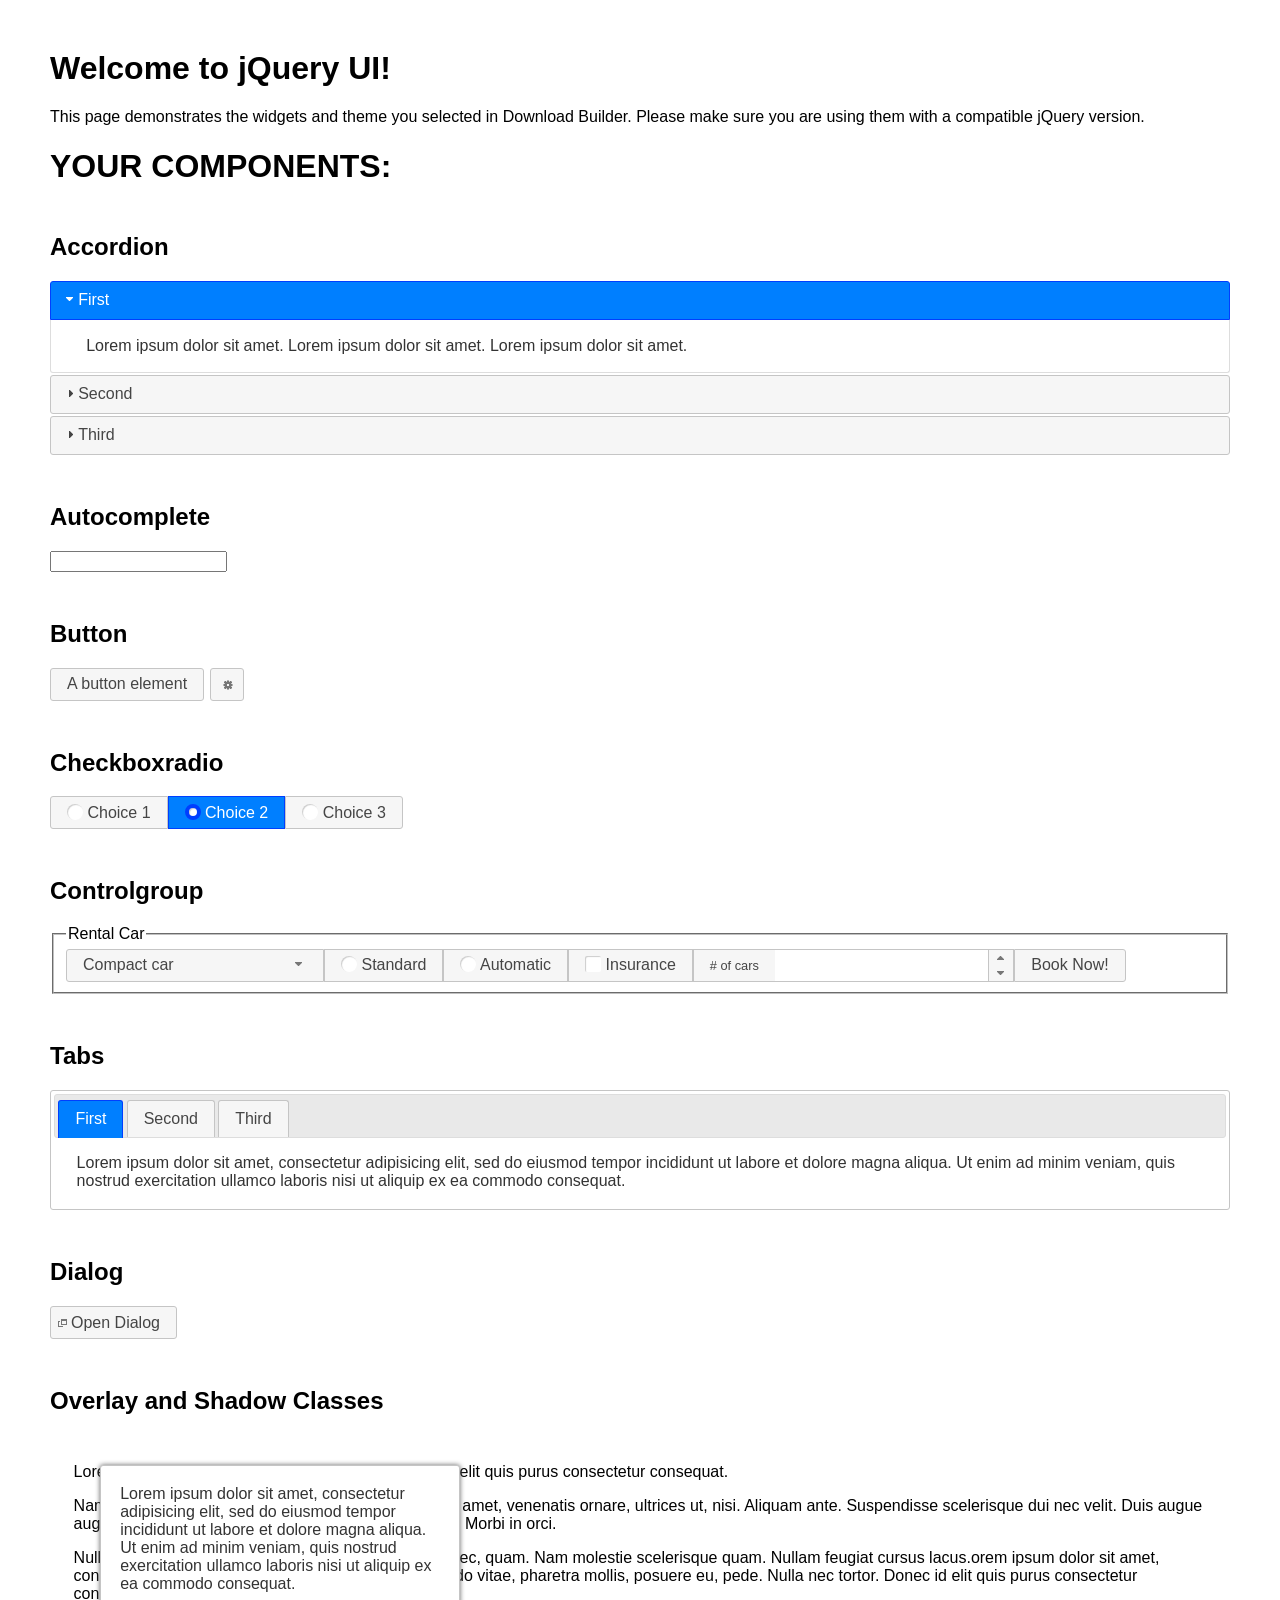
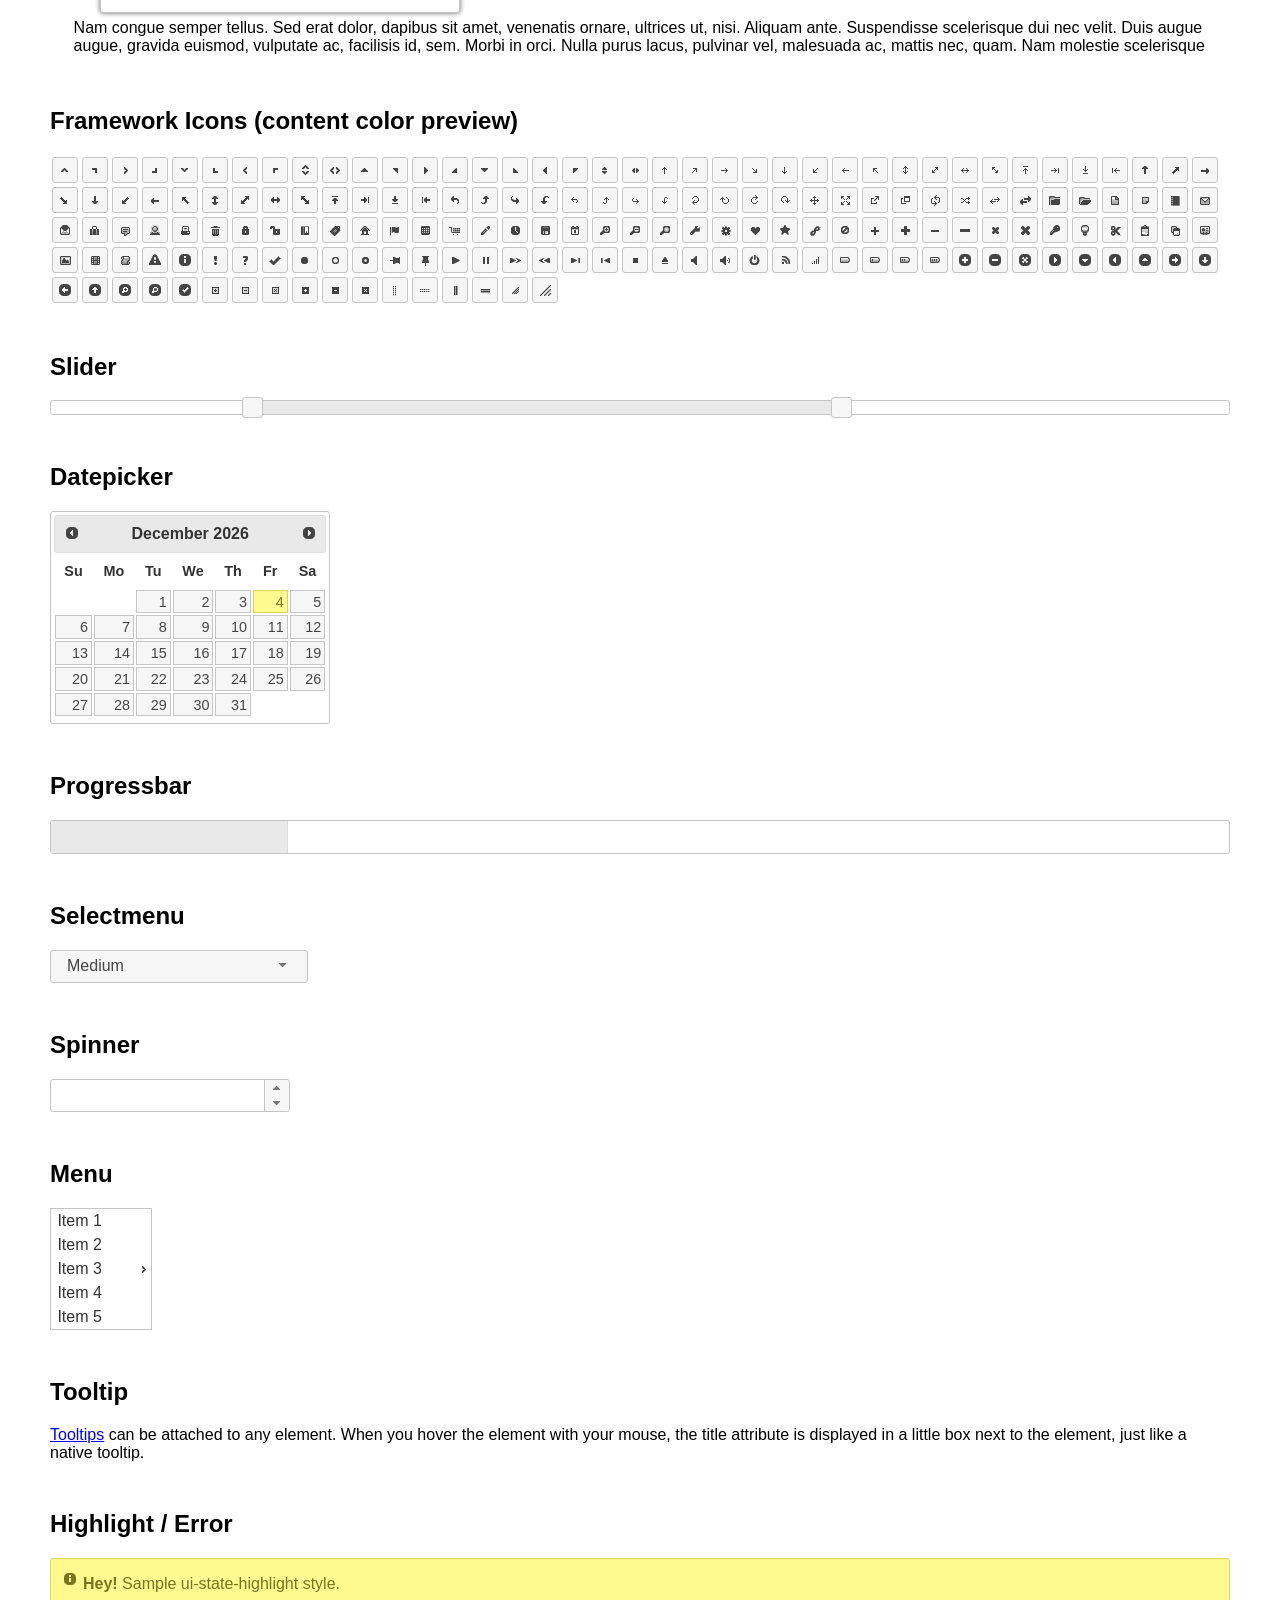
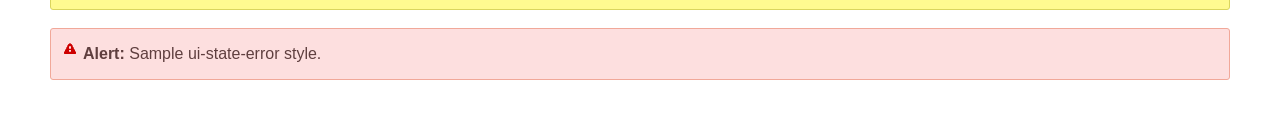
<file: staticfiles/grappelli/jquery/ui/index.html>
<!doctype html>
<html lang="us">
<head>
	<meta charset="utf-8">
	<title>jQuery UI Example Page</title>
	<link href="jquery-ui.css" rel="stylesheet">
	<style>
	body{
		font-family: "Trebuchet MS", sans-serif;
		margin: 50px;
	}
	.demoHeaders {
		margin-top: 2em;
	}
	#dialog-link {
		padding: .4em 1em .4em 20px;
		text-decoration: none;
		position: relative;
	}
	#dialog-link span.ui-icon {
		margin: 0 5px 0 0;
		position: absolute;
		left: .2em;
		top: 50%;
		margin-top: -8px;
	}
	#icons {
		margin: 0;
		padding: 0;
	}
	#icons li {
		margin: 2px;
		position: relative;
		padding: 4px 0;
		cursor: pointer;
		float: left;
		list-style: none;
	}
	#icons span.ui-icon {
		float: left;
		margin: 0 4px;
	}
	.fakewindowcontain .ui-widget-overlay {
		position: absolute;
	}
	select {
		width: 200px;
	}
	</style>
</head>
<body>

<h1>Welcome to jQuery UI!</h1>

<div class="ui-widget">
	<p>This page demonstrates the widgets and theme you selected in Download Builder. Please make sure you are using them with a compatible jQuery version.</p>
</div>

<h1>YOUR COMPONENTS:</h1>

<!-- Accordion -->
<h2 class="demoHeaders">Accordion</h2>
<div id="accordion">
	<h3>First</h3>
	<div>Lorem ipsum dolor sit amet. Lorem ipsum dolor sit amet. Lorem ipsum dolor sit amet.</div>
	<h3>Second</h3>
	<div>Phasellus mattis tincidunt nibh.</div>
	<h3>Third</h3>
	<div>Nam dui erat, auctor a, dignissim quis.</div>
</div>

<!-- Autocomplete -->
<h2 class="demoHeaders">Autocomplete</h2>
<div>
	<input id="autocomplete" title="type &quot;a&quot;">
</div>

<!-- Button -->
<h2 class="demoHeaders">Button</h2>
<button id="button">A button element</button>
<button id="button-icon">An icon-only button</button>

<!-- Checkboxradio -->
<h2 class="demoHeaders">Checkboxradio</h2>
<form style="margin-top: 1em;">
	<div id="radioset">
		<input type="radio" id="radio1" name="radio"><label for="radio1">Choice 1</label>
		<input type="radio" id="radio2" name="radio" checked="checked"><label for="radio2">Choice 2</label>
		<input type="radio" id="radio3" name="radio"><label for="radio3">Choice 3</label>
	</div>
</form>

<!-- Controlgroup -->
<h2 class="demoHeaders">Controlgroup</h2>
<fieldset>
	<legend>Rental Car</legend>
	<div id="controlgroup">
		<select id="car-type">
			<option>Compact car</option>
			<option>Midsize car</option>
			<option>Full size car</option>
			<option>SUV</option>
			<option>Luxury</option>
			<option>Truck</option>
			<option>Van</option>
		</select>
		<label for="transmission-standard">Standard</label>
		<input type="radio" name="transmission" id="transmission-standard">
		<label for="transmission-automatic">Automatic</label>
		<input type="radio" name="transmission" id="transmission-automatic">
		<label for="insurance">Insurance</label>
		<input type="checkbox" name="insurance" id="insurance">
		<label for="horizontal-spinner" class="ui-controlgroup-label"># of cars</label>
		<input id="horizontal-spinner" class="ui-spinner-input">
		<button>Book Now!</button>
	</div>
</fieldset>

<!-- Tabs -->
<h2 class="demoHeaders">Tabs</h2>
<div id="tabs">
	<ul>
		<li><a href="#tabs-1">First</a></li>
		<li><a href="#tabs-2">Second</a></li>
		<li><a href="#tabs-3">Third</a></li>
	</ul>
	<div id="tabs-1">Lorem ipsum dolor sit amet, consectetur adipisicing elit, sed do eiusmod tempor incididunt ut labore et dolore magna aliqua. Ut enim ad minim veniam, quis nostrud exercitation ullamco laboris nisi ut aliquip ex ea commodo consequat.</div>
	<div id="tabs-2">Phasellus mattis tincidunt nibh. Cras orci urna, blandit id, pretium vel, aliquet ornare, felis. Maecenas scelerisque sem non nisl. Fusce sed lorem in enim dictum bibendum.</div>
	<div id="tabs-3">Nam dui erat, auctor a, dignissim quis, sollicitudin eu, felis. Pellentesque nisi urna, interdum eget, sagittis et, consequat vestibulum, lacus. Mauris porttitor ullamcorper augue.</div>
</div>

<h2 class="demoHeaders">Dialog</h2>
<p>
	<button id="dialog-link" class="ui-button ui-corner-all ui-widget">
		<span class="ui-icon ui-icon-newwin"></span>Open Dialog
	</button>
</p>

<h2 class="demoHeaders">Overlay and Shadow Classes</h2>
<div style="position: relative; width: 96%; height: 200px; padding:1% 2%; overflow:hidden;" class="fakewindowcontain">
	<p>Lorem ipsum dolor sit amet,  Nulla nec tortor. Donec id elit quis purus consectetur consequat. </p><p>Nam congue semper tellus. Sed erat dolor, dapibus sit amet, venenatis ornare, ultrices ut, nisi. Aliquam ante. Suspendisse scelerisque dui nec velit. Duis augue augue, gravida euismod, vulputate ac, facilisis id, sem. Morbi in orci. </p><p>Nulla purus lacus, pulvinar vel, malesuada ac, mattis nec, quam. Nam molestie scelerisque quam. Nullam feugiat cursus lacus.orem ipsum dolor sit amet, consectetur adipiscing elit. Donec libero risus, commodo vitae, pharetra mollis, posuere eu, pede. Nulla nec tortor. Donec id elit quis purus consectetur consequat. </p><p>Nam congue semper tellus. Sed erat dolor, dapibus sit amet, venenatis ornare, ultrices ut, nisi. Aliquam ante. Suspendisse scelerisque dui nec velit. Duis augue augue, gravida euismod, vulputate ac, facilisis id, sem. Morbi in orci. Nulla purus lacus, pulvinar vel, malesuada ac, mattis nec, quam. Nam molestie scelerisque quam. </p><p>Nullam feugiat cursus lacus.orem ipsum dolor sit amet, consectetur adipiscing elit. Donec libero risus, commodo vitae, pharetra mollis, posuere eu, pede. Nulla nec tortor. Donec id elit quis purus consectetur consequat. Nam congue semper tellus. Sed erat dolor, dapibus sit amet, venenatis ornare, ultrices ut, nisi. Aliquam ante. </p><p>Suspendisse scelerisque dui nec velit. Duis augue augue, gravida euismod, vulputate ac, facilisis id, sem. Morbi in orci. Nulla purus lacus, pulvinar vel, malesuada ac, mattis nec, quam. Nam molestie scelerisque quam. Nullam feugiat cursus lacus.orem ipsum dolor sit amet, consectetur adipiscing elit. Donec libero risus, commodo vitae, pharetra mollis, posuere eu, pede. Nulla nec tortor. Donec id elit quis purus consectetur consequat. Nam congue semper tellus. Sed erat dolor, dapibus sit amet, venenatis ornare, ultrices ut, nisi. </p>

	<!-- ui-dialog -->
	<div class="ui-widget-overlay ui-front"></div>
	<div style="position: absolute; width: 320px; left: 50px; top: 30px; padding: 1.2em" class="ui-widget ui-front ui-widget-content ui-corner-all ui-widget-shadow">
		Lorem ipsum dolor sit amet, consectetur adipisicing elit, sed do eiusmod tempor incididunt ut labore et dolore magna aliqua. Ut enim ad minim veniam, quis nostrud exercitation ullamco laboris nisi ut aliquip ex ea commodo consequat.
	</div>

</div>

<!-- ui-dialog -->
<div id="dialog" title="Dialog Title">
	<p>Lorem ipsum dolor sit amet, consectetur adipisicing elit, sed do eiusmod tempor incididunt ut labore et dolore magna aliqua. Ut enim ad minim veniam, quis nostrud exercitation ullamco laboris nisi ut aliquip ex ea commodo consequat.</p>
</div>


<h2 class="demoHeaders">Framework Icons (content color preview)</h2>
<ul id="icons" class="ui-widget ui-helper-clearfix">
	<li class="ui-state-default ui-corner-all" title=".ui-icon-caret-1-n"><span class="ui-icon ui-icon-caret-1-n"></span></li>
	<li class="ui-state-default ui-corner-all" title=".ui-icon-caret-1-ne"><span class="ui-icon ui-icon-caret-1-ne"></span></li>
	<li class="ui-state-default ui-corner-all" title=".ui-icon-caret-1-e"><span class="ui-icon ui-icon-caret-1-e"></span></li>
	<li class="ui-state-default ui-corner-all" title=".ui-icon-caret-1-se"><span class="ui-icon ui-icon-caret-1-se"></span></li>
	<li class="ui-state-default ui-corner-all" title=".ui-icon-caret-1-s"><span class="ui-icon ui-icon-caret-1-s"></span></li>
	<li class="ui-state-default ui-corner-all" title=".ui-icon-caret-1-sw"><span class="ui-icon ui-icon-caret-1-sw"></span></li>
	<li class="ui-state-default ui-corner-all" title=".ui-icon-caret-1-w"><span class="ui-icon ui-icon-caret-1-w"></span></li>
	<li class="ui-state-default ui-corner-all" title=".ui-icon-caret-1-nw"><span class="ui-icon ui-icon-caret-1-nw"></span></li>
	<li class="ui-state-default ui-corner-all" title=".ui-icon-caret-2-n-s"><span class="ui-icon ui-icon-caret-2-n-s"></span></li>
	<li class="ui-state-default ui-corner-all" title=".ui-icon-caret-2-e-w"><span class="ui-icon ui-icon-caret-2-e-w"></span></li>
	<li class="ui-state-default ui-corner-all" title=".ui-icon-triangle-1-n"><span class="ui-icon ui-icon-triangle-1-n"></span></li>
	<li class="ui-state-default ui-corner-all" title=".ui-icon-triangle-1-ne"><span class="ui-icon ui-icon-triangle-1-ne"></span></li>
	<li class="ui-state-default ui-corner-all" title=".ui-icon-triangle-1-e"><span class="ui-icon ui-icon-triangle-1-e"></span></li>
	<li class="ui-state-default ui-corner-all" title=".ui-icon-triangle-1-se"><span class="ui-icon ui-icon-triangle-1-se"></span></li>
	<li class="ui-state-default ui-corner-all" title=".ui-icon-triangle-1-s"><span class="ui-icon ui-icon-triangle-1-s"></span></li>
	<li class="ui-state-default ui-corner-all" title=".ui-icon-triangle-1-sw"><span class="ui-icon ui-icon-triangle-1-sw"></span></li>
	<li class="ui-state-default ui-corner-all" title=".ui-icon-triangle-1-w"><span class="ui-icon ui-icon-triangle-1-w"></span></li>
	<li class="ui-state-default ui-corner-all" title=".ui-icon-triangle-1-nw"><span class="ui-icon ui-icon-triangle-1-nw"></span></li>
	<li class="ui-state-default ui-corner-all" title=".ui-icon-triangle-2-n-s"><span class="ui-icon ui-icon-triangle-2-n-s"></span></li>
	<li class="ui-state-default ui-corner-all" title=".ui-icon-triangle-2-e-w"><span class="ui-icon ui-icon-triangle-2-e-w"></span></li>
	<li class="ui-state-default ui-corner-all" title=".ui-icon-arrow-1-n"><span class="ui-icon ui-icon-arrow-1-n"></span></li>
	<li class="ui-state-default ui-corner-all" title=".ui-icon-arrow-1-ne"><span class="ui-icon ui-icon-arrow-1-ne"></span></li>
	<li class="ui-state-default ui-corner-all" title=".ui-icon-arrow-1-e"><span class="ui-icon ui-icon-arrow-1-e"></span></li>
	<li class="ui-state-default ui-corner-all" title=".ui-icon-arrow-1-se"><span class="ui-icon ui-icon-arrow-1-se"></span></li>
	<li class="ui-state-default ui-corner-all" title=".ui-icon-arrow-1-s"><span class="ui-icon ui-icon-arrow-1-s"></span></li>
	<li class="ui-state-default ui-corner-all" title=".ui-icon-arrow-1-sw"><span class="ui-icon ui-icon-arrow-1-sw"></span></li>
	<li class="ui-state-default ui-corner-all" title=".ui-icon-arrow-1-w"><span class="ui-icon ui-icon-arrow-1-w"></span></li>
	<li class="ui-state-default ui-corner-all" title=".ui-icon-arrow-1-nw"><span class="ui-icon ui-icon-arrow-1-nw"></span></li>
	<li class="ui-state-default ui-corner-all" title=".ui-icon-arrow-2-n-s"><span class="ui-icon ui-icon-arrow-2-n-s"></span></li>
	<li class="ui-state-default ui-corner-all" title=".ui-icon-arrow-2-ne-sw"><span class="ui-icon ui-icon-arrow-2-ne-sw"></span></li>
	<li class="ui-state-default ui-corner-all" title=".ui-icon-arrow-2-e-w"><span class="ui-icon ui-icon-arrow-2-e-w"></span></li>
	<li class="ui-state-default ui-corner-all" title=".ui-icon-arrow-2-se-nw"><span class="ui-icon ui-icon-arrow-2-se-nw"></span></li>
	<li class="ui-state-default ui-corner-all" title=".ui-icon-arrowstop-1-n"><span class="ui-icon ui-icon-arrowstop-1-n"></span></li>
	<li class="ui-state-default ui-corner-all" title=".ui-icon-arrowstop-1-e"><span class="ui-icon ui-icon-arrowstop-1-e"></span></li>
	<li class="ui-state-default ui-corner-all" title=".ui-icon-arrowstop-1-s"><span class="ui-icon ui-icon-arrowstop-1-s"></span></li>
	<li class="ui-state-default ui-corner-all" title=".ui-icon-arrowstop-1-w"><span class="ui-icon ui-icon-arrowstop-1-w"></span></li>
	<li class="ui-state-default ui-corner-all" title=".ui-icon-arrowthick-1-n"><span class="ui-icon ui-icon-arrowthick-1-n"></span></li>
	<li class="ui-state-default ui-corner-all" title=".ui-icon-arrowthick-1-ne"><span class="ui-icon ui-icon-arrowthick-1-ne"></span></li>
	<li class="ui-state-default ui-corner-all" title=".ui-icon-arrowthick-1-e"><span class="ui-icon ui-icon-arrowthick-1-e"></span></li>
	<li class="ui-state-default ui-corner-all" title=".ui-icon-arrowthick-1-se"><span class="ui-icon ui-icon-arrowthick-1-se"></span></li>
	<li class="ui-state-default ui-corner-all" title=".ui-icon-arrowthick-1-s"><span class="ui-icon ui-icon-arrowthick-1-s"></span></li>
	<li class="ui-state-default ui-corner-all" title=".ui-icon-arrowthick-1-sw"><span class="ui-icon ui-icon-arrowthick-1-sw"></span></li>
	<li class="ui-state-default ui-corner-all" title=".ui-icon-arrowthick-1-w"><span class="ui-icon ui-icon-arrowthick-1-w"></span></li>
	<li class="ui-state-default ui-corner-all" title=".ui-icon-arrowthick-1-nw"><span class="ui-icon ui-icon-arrowthick-1-nw"></span></li>
	<li class="ui-state-default ui-corner-all" title=".ui-icon-arrowthick-2-n-s"><span class="ui-icon ui-icon-arrowthick-2-n-s"></span></li>
	<li class="ui-state-default ui-corner-all" title=".ui-icon-arrowthick-2-ne-sw"><span class="ui-icon ui-icon-arrowthick-2-ne-sw"></span></li>
	<li class="ui-state-default ui-corner-all" title=".ui-icon-arrowthick-2-e-w"><span class="ui-icon ui-icon-arrowthick-2-e-w"></span></li>
	<li class="ui-state-default ui-corner-all" title=".ui-icon-arrowthick-2-se-nw"><span class="ui-icon ui-icon-arrowthick-2-se-nw"></span></li>
	<li class="ui-state-default ui-corner-all" title=".ui-icon-arrowthickstop-1-n"><span class="ui-icon ui-icon-arrowthickstop-1-n"></span></li>
	<li class="ui-state-default ui-corner-all" title=".ui-icon-arrowthickstop-1-e"><span class="ui-icon ui-icon-arrowthickstop-1-e"></span></li>
	<li class="ui-state-default ui-corner-all" title=".ui-icon-arrowthickstop-1-s"><span class="ui-icon ui-icon-arrowthickstop-1-s"></span></li>
	<li class="ui-state-default ui-corner-all" title=".ui-icon-arrowthickstop-1-w"><span class="ui-icon ui-icon-arrowthickstop-1-w"></span></li>
	<li class="ui-state-default ui-corner-all" title=".ui-icon-arrowreturnthick-1-w"><span class="ui-icon ui-icon-arrowreturnthick-1-w"></span></li>
	<li class="ui-state-default ui-corner-all" title=".ui-icon-arrowreturnthick-1-n"><span class="ui-icon ui-icon-arrowreturnthick-1-n"></span></li>
	<li class="ui-state-default ui-corner-all" title=".ui-icon-arrowreturnthick-1-e"><span class="ui-icon ui-icon-arrowreturnthick-1-e"></span></li>
	<li class="ui-state-default ui-corner-all" title=".ui-icon-arrowreturnthick-1-s"><span class="ui-icon ui-icon-arrowreturnthick-1-s"></span></li>
	<li class="ui-state-default ui-corner-all" title=".ui-icon-arrowreturn-1-w"><span class="ui-icon ui-icon-arrowreturn-1-w"></span></li>
	<li class="ui-state-default ui-corner-all" title=".ui-icon-arrowreturn-1-n"><span class="ui-icon ui-icon-arrowreturn-1-n"></span></li>
	<li class="ui-state-default ui-corner-all" title=".ui-icon-arrowreturn-1-e"><span class="ui-icon ui-icon-arrowreturn-1-e"></span></li>
	<li class="ui-state-default ui-corner-all" title=".ui-icon-arrowreturn-1-s"><span class="ui-icon ui-icon-arrowreturn-1-s"></span></li>
	<li class="ui-state-default ui-corner-all" title=".ui-icon-arrowrefresh-1-w"><span class="ui-icon ui-icon-arrowrefresh-1-w"></span></li>
	<li class="ui-state-default ui-corner-all" title=".ui-icon-arrowrefresh-1-n"><span class="ui-icon ui-icon-arrowrefresh-1-n"></span></li>
	<li class="ui-state-default ui-corner-all" title=".ui-icon-arrowrefresh-1-e"><span class="ui-icon ui-icon-arrowrefresh-1-e"></span></li>
	<li class="ui-state-default ui-corner-all" title=".ui-icon-arrowrefresh-1-s"><span class="ui-icon ui-icon-arrowrefresh-1-s"></span></li>
	<li class="ui-state-default ui-corner-all" title=".ui-icon-arrow-4"><span class="ui-icon ui-icon-arrow-4"></span></li>
	<li class="ui-state-default ui-corner-all" title=".ui-icon-arrow-4-diag"><span class="ui-icon ui-icon-arrow-4-diag"></span></li>
	<li class="ui-state-default ui-corner-all" title=".ui-icon-extlink"><span class="ui-icon ui-icon-extlink"></span></li>
	<li class="ui-state-default ui-corner-all" title=".ui-icon-newwin"><span class="ui-icon ui-icon-newwin"></span></li>
	<li class="ui-state-default ui-corner-all" title=".ui-icon-refresh"><span class="ui-icon ui-icon-refresh"></span></li>
	<li class="ui-state-default ui-corner-all" title=".ui-icon-shuffle"><span class="ui-icon ui-icon-shuffle"></span></li>
	<li class="ui-state-default ui-corner-all" title=".ui-icon-transfer-e-w"><span class="ui-icon ui-icon-transfer-e-w"></span></li>
	<li class="ui-state-default ui-corner-all" title=".ui-icon-transferthick-e-w"><span class="ui-icon ui-icon-transferthick-e-w"></span></li>
	<li class="ui-state-default ui-corner-all" title=".ui-icon-folder-collapsed"><span class="ui-icon ui-icon-folder-collapsed"></span></li>
	<li class="ui-state-default ui-corner-all" title=".ui-icon-folder-open"><span class="ui-icon ui-icon-folder-open"></span></li>
	<li class="ui-state-default ui-corner-all" title=".ui-icon-document"><span class="ui-icon ui-icon-document"></span></li>
	<li class="ui-state-default ui-corner-all" title=".ui-icon-document-b"><span class="ui-icon ui-icon-document-b"></span></li>
	<li class="ui-state-default ui-corner-all" title=".ui-icon-note"><span class="ui-icon ui-icon-note"></span></li>
	<li class="ui-state-default ui-corner-all" title=".ui-icon-mail-closed"><span class="ui-icon ui-icon-mail-closed"></span></li>
	<li class="ui-state-default ui-corner-all" title=".ui-icon-mail-open"><span class="ui-icon ui-icon-mail-open"></span></li>
	<li class="ui-state-default ui-corner-all" title=".ui-icon-suitcase"><span class="ui-icon ui-icon-suitcase"></span></li>
	<li class="ui-state-default ui-corner-all" title=".ui-icon-comment"><span class="ui-icon ui-icon-comment"></span></li>
	<li class="ui-state-default ui-corner-all" title=".ui-icon-person"><span class="ui-icon ui-icon-person"></span></li>
	<li class="ui-state-default ui-corner-all" title=".ui-icon-print"><span class="ui-icon ui-icon-print"></span></li>
	<li class="ui-state-default ui-corner-all" title=".ui-icon-trash"><span class="ui-icon ui-icon-trash"></span></li>
	<li class="ui-state-default ui-corner-all" title=".ui-icon-locked"><span class="ui-icon ui-icon-locked"></span></li>
	<li class="ui-state-default ui-corner-all" title=".ui-icon-unlocked"><span class="ui-icon ui-icon-unlocked"></span></li>
	<li class="ui-state-default ui-corner-all" title=".ui-icon-bookmark"><span class="ui-icon ui-icon-bookmark"></span></li>
	<li class="ui-state-default ui-corner-all" title=".ui-icon-tag"><span class="ui-icon ui-icon-tag"></span></li>
	<li class="ui-state-default ui-corner-all" title=".ui-icon-home"><span class="ui-icon ui-icon-home"></span></li>
	<li class="ui-state-default ui-corner-all" title=".ui-icon-flag"><span class="ui-icon ui-icon-flag"></span></li>
	<li class="ui-state-default ui-corner-all" title=".ui-icon-calculator"><span class="ui-icon ui-icon-calculator"></span></li>
	<li class="ui-state-default ui-corner-all" title=".ui-icon-cart"><span class="ui-icon ui-icon-cart"></span></li>
	<li class="ui-state-default ui-corner-all" title=".ui-icon-pencil"><span class="ui-icon ui-icon-pencil"></span></li>
	<li class="ui-state-default ui-corner-all" title=".ui-icon-clock"><span class="ui-icon ui-icon-clock"></span></li>
	<li class="ui-state-default ui-corner-all" title=".ui-icon-disk"><span class="ui-icon ui-icon-disk"></span></li>
	<li class="ui-state-default ui-corner-all" title=".ui-icon-calendar"><span class="ui-icon ui-icon-calendar"></span></li>
	<li class="ui-state-default ui-corner-all" title=".ui-icon-zoomin"><span class="ui-icon ui-icon-zoomin"></span></li>
	<li class="ui-state-default ui-corner-all" title=".ui-icon-zoomout"><span class="ui-icon ui-icon-zoomout"></span></li>
	<li class="ui-state-default ui-corner-all" title=".ui-icon-search"><span class="ui-icon ui-icon-search"></span></li>
	<li class="ui-state-default ui-corner-all" title=".ui-icon-wrench"><span class="ui-icon ui-icon-wrench"></span></li>
	<li class="ui-state-default ui-corner-all" title=".ui-icon-gear"><span class="ui-icon ui-icon-gear"></span></li>
	<li class="ui-state-default ui-corner-all" title=".ui-icon-heart"><span class="ui-icon ui-icon-heart"></span></li>
	<li class="ui-state-default ui-corner-all" title=".ui-icon-star"><span class="ui-icon ui-icon-star"></span></li>
	<li class="ui-state-default ui-corner-all" title=".ui-icon-link"><span class="ui-icon ui-icon-link"></span></li>
	<li class="ui-state-default ui-corner-all" title=".ui-icon-cancel"><span class="ui-icon ui-icon-cancel"></span></li>
	<li class="ui-state-default ui-corner-all" title=".ui-icon-plus"><span class="ui-icon ui-icon-plus"></span></li>
	<li class="ui-state-default ui-corner-all" title=".ui-icon-plusthick"><span class="ui-icon ui-icon-plusthick"></span></li>
	<li class="ui-state-default ui-corner-all" title=".ui-icon-minus"><span class="ui-icon ui-icon-minus"></span></li>
	<li class="ui-state-default ui-corner-all" title=".ui-icon-minusthick"><span class="ui-icon ui-icon-minusthick"></span></li>
	<li class="ui-state-default ui-corner-all" title=".ui-icon-close"><span class="ui-icon ui-icon-close"></span></li>
	<li class="ui-state-default ui-corner-all" title=".ui-icon-closethick"><span class="ui-icon ui-icon-closethick"></span></li>
	<li class="ui-state-default ui-corner-all" title=".ui-icon-key"><span class="ui-icon ui-icon-key"></span></li>
	<li class="ui-state-default ui-corner-all" title=".ui-icon-lightbulb"><span class="ui-icon ui-icon-lightbulb"></span></li>
	<li class="ui-state-default ui-corner-all" title=".ui-icon-scissors"><span class="ui-icon ui-icon-scissors"></span></li>
	<li class="ui-state-default ui-corner-all" title=".ui-icon-clipboard"><span class="ui-icon ui-icon-clipboard"></span></li>
	<li class="ui-state-default ui-corner-all" title=".ui-icon-copy"><span class="ui-icon ui-icon-copy"></span></li>
	<li class="ui-state-default ui-corner-all" title=".ui-icon-contact"><span class="ui-icon ui-icon-contact"></span></li>
	<li class="ui-state-default ui-corner-all" title=".ui-icon-image"><span class="ui-icon ui-icon-image"></span></li>
	<li class="ui-state-default ui-corner-all" title=".ui-icon-video"><span class="ui-icon ui-icon-video"></span></li>
	<li class="ui-state-default ui-corner-all" title=".ui-icon-script"><span class="ui-icon ui-icon-script"></span></li>
	<li class="ui-state-default ui-corner-all" title=".ui-icon-alert"><span class="ui-icon ui-icon-alert"></span></li>
	<li class="ui-state-default ui-corner-all" title=".ui-icon-info"><span class="ui-icon ui-icon-info"></span></li>
	<li class="ui-state-default ui-corner-all" title=".ui-icon-notice"><span class="ui-icon ui-icon-notice"></span></li>
	<li class="ui-state-default ui-corner-all" title=".ui-icon-help"><span class="ui-icon ui-icon-help"></span></li>
	<li class="ui-state-default ui-corner-all" title=".ui-icon-check"><span class="ui-icon ui-icon-check"></span></li>
	<li class="ui-state-default ui-corner-all" title=".ui-icon-bullet"><span class="ui-icon ui-icon-bullet"></span></li>
	<li class="ui-state-default ui-corner-all" title=".ui-icon-radio-off"><span class="ui-icon ui-icon-radio-off"></span></li>
	<li class="ui-state-default ui-corner-all" title=".ui-icon-radio-on"><span class="ui-icon ui-icon-radio-on"></span></li>
	<li class="ui-state-default ui-corner-all" title=".ui-icon-pin-w"><span class="ui-icon ui-icon-pin-w"></span></li>
	<li class="ui-state-default ui-corner-all" title=".ui-icon-pin-s"><span class="ui-icon ui-icon-pin-s"></span></li>
	<li class="ui-state-default ui-corner-all" title=".ui-icon-play"><span class="ui-icon ui-icon-play"></span></li>
	<li class="ui-state-default ui-corner-all" title=".ui-icon-pause"><span class="ui-icon ui-icon-pause"></span></li>
	<li class="ui-state-default ui-corner-all" title=".ui-icon-seek-next"><span class="ui-icon ui-icon-seek-next"></span></li>
	<li class="ui-state-default ui-corner-all" title=".ui-icon-seek-prev"><span class="ui-icon ui-icon-seek-prev"></span></li>
	<li class="ui-state-default ui-corner-all" title=".ui-icon-seek-end"><span class="ui-icon ui-icon-seek-end"></span></li>
	<li class="ui-state-default ui-corner-all" title=".ui-icon-seek-first"><span class="ui-icon ui-icon-seek-first"></span></li>
	<li class="ui-state-default ui-corner-all" title=".ui-icon-stop"><span class="ui-icon ui-icon-stop"></span></li>
	<li class="ui-state-default ui-corner-all" title=".ui-icon-eject"><span class="ui-icon ui-icon-eject"></span></li>
	<li class="ui-state-default ui-corner-all" title=".ui-icon-volume-off"><span class="ui-icon ui-icon-volume-off"></span></li>
	<li class="ui-state-default ui-corner-all" title=".ui-icon-volume-on"><span class="ui-icon ui-icon-volume-on"></span></li>
	<li class="ui-state-default ui-corner-all" title=".ui-icon-power"><span class="ui-icon ui-icon-power"></span></li>
	<li class="ui-state-default ui-corner-all" title=".ui-icon-signal-diag"><span class="ui-icon ui-icon-signal-diag"></span></li>
	<li class="ui-state-default ui-corner-all" title=".ui-icon-signal"><span class="ui-icon ui-icon-signal"></span></li>
	<li class="ui-state-default ui-corner-all" title=".ui-icon-battery-0"><span class="ui-icon ui-icon-battery-0"></span></li>
	<li class="ui-state-default ui-corner-all" title=".ui-icon-battery-1"><span class="ui-icon ui-icon-battery-1"></span></li>
	<li class="ui-state-default ui-corner-all" title=".ui-icon-battery-2"><span class="ui-icon ui-icon-battery-2"></span></li>
	<li class="ui-state-default ui-corner-all" title=".ui-icon-battery-3"><span class="ui-icon ui-icon-battery-3"></span></li>
	<li class="ui-state-default ui-corner-all" title=".ui-icon-circle-plus"><span class="ui-icon ui-icon-circle-plus"></span></li>
	<li class="ui-state-default ui-corner-all" title=".ui-icon-circle-minus"><span class="ui-icon ui-icon-circle-minus"></span></li>
	<li class="ui-state-default ui-corner-all" title=".ui-icon-circle-close"><span class="ui-icon ui-icon-circle-close"></span></li>
	<li class="ui-state-default ui-corner-all" title=".ui-icon-circle-triangle-e"><span class="ui-icon ui-icon-circle-triangle-e"></span></li>
	<li class="ui-state-default ui-corner-all" title=".ui-icon-circle-triangle-s"><span class="ui-icon ui-icon-circle-triangle-s"></span></li>
	<li class="ui-state-default ui-corner-all" title=".ui-icon-circle-triangle-w"><span class="ui-icon ui-icon-circle-triangle-w"></span></li>
	<li class="ui-state-default ui-corner-all" title=".ui-icon-circle-triangle-n"><span class="ui-icon ui-icon-circle-triangle-n"></span></li>
	<li class="ui-state-default ui-corner-all" title=".ui-icon-circle-arrow-e"><span class="ui-icon ui-icon-circle-arrow-e"></span></li>
	<li class="ui-state-default ui-corner-all" title=".ui-icon-circle-arrow-s"><span class="ui-icon ui-icon-circle-arrow-s"></span></li>
	<li class="ui-state-default ui-corner-all" title=".ui-icon-circle-arrow-w"><span class="ui-icon ui-icon-circle-arrow-w"></span></li>
	<li class="ui-state-default ui-corner-all" title=".ui-icon-circle-arrow-n"><span class="ui-icon ui-icon-circle-arrow-n"></span></li>
	<li class="ui-state-default ui-corner-all" title=".ui-icon-circle-zoomin"><span class="ui-icon ui-icon-circle-zoomin"></span></li>
	<li class="ui-state-default ui-corner-all" title=".ui-icon-circle-zoomout"><span class="ui-icon ui-icon-circle-zoomout"></span></li>
	<li class="ui-state-default ui-corner-all" title=".ui-icon-circle-check"><span class="ui-icon ui-icon-circle-check"></span></li>
	<li class="ui-state-default ui-corner-all" title=".ui-icon-circlesmall-plus"><span class="ui-icon ui-icon-circlesmall-plus"></span></li>
	<li class="ui-state-default ui-corner-all" title=".ui-icon-circlesmall-minus"><span class="ui-icon ui-icon-circlesmall-minus"></span></li>
	<li class="ui-state-default ui-corner-all" title=".ui-icon-circlesmall-close"><span class="ui-icon ui-icon-circlesmall-close"></span></li>
	<li class="ui-state-default ui-corner-all" title=".ui-icon-squaresmall-plus"><span class="ui-icon ui-icon-squaresmall-plus"></span></li>
	<li class="ui-state-default ui-corner-all" title=".ui-icon-squaresmall-minus"><span class="ui-icon ui-icon-squaresmall-minus"></span></li>
	<li class="ui-state-default ui-corner-all" title=".ui-icon-squaresmall-close"><span class="ui-icon ui-icon-squaresmall-close"></span></li>
	<li class="ui-state-default ui-corner-all" title=".ui-icon-grip-dotted-vertical"><span class="ui-icon ui-icon-grip-dotted-vertical"></span></li>
	<li class="ui-state-default ui-corner-all" title=".ui-icon-grip-dotted-horizontal"><span class="ui-icon ui-icon-grip-dotted-horizontal"></span></li>
	<li class="ui-state-default ui-corner-all" title=".ui-icon-grip-solid-vertical"><span class="ui-icon ui-icon-grip-solid-vertical"></span></li>
	<li class="ui-state-default ui-corner-all" title=".ui-icon-grip-solid-horizontal"><span class="ui-icon ui-icon-grip-solid-horizontal"></span></li>
	<li class="ui-state-default ui-corner-all" title=".ui-icon-gripsmall-diagonal-se"><span class="ui-icon ui-icon-gripsmall-diagonal-se"></span></li>
	<li class="ui-state-default ui-corner-all" title=".ui-icon-grip-diagonal-se"><span class="ui-icon ui-icon-grip-diagonal-se"></span></li>
</ul>

<!-- Slider -->
<h2 class="demoHeaders">Slider</h2>
<div id="slider"></div>

<!-- Datepicker -->
<h2 class="demoHeaders">Datepicker</h2>
<div id="datepicker"></div>

<!-- Progressbar -->
<h2 class="demoHeaders">Progressbar</h2>
<div id="progressbar"></div>

<!-- Progressbar -->
<h2 class="demoHeaders">Selectmenu</h2>
<select id="selectmenu">
	<option>Slower</option>
	<option>Slow</option>
	<option selected="selected">Medium</option>
	<option>Fast</option>
	<option>Faster</option>
</select>

<!-- Spinner -->
<h2 class="demoHeaders">Spinner</h2>
<input id="spinner">

<!-- Menu -->
<h2 class="demoHeaders">Menu</h2>
<ul style="width:100px;" id="menu">
	<li><div>Item 1</div></li>
	<li><div>Item 2</div></li>
	<li><div>Item 3</div>
		<ul>
			<li><div>Item 3-1</div></li>
			<li><div>Item 3-2</div></li>
			<li><div>Item 3-3</div></li>
			<li><div>Item 3-4</div></li>
			<li><div>Item 3-5</div></li>
		</ul>
	</li>
	<li><div>Item 4</div></li>
	<li><div>Item 5</div></li>
</ul>

<!-- Tooltip -->
<h2 class="demoHeaders">Tooltip</h2>
<p id="tooltip">
	<a href="#" title="That&apos;s what this widget is">Tooltips</a> can be attached to any element. When you hover
the element with your mouse, the title attribute is displayed in a little box next to the element, just like a native tooltip.
</p>

<!-- Highlight / Error -->
<h2 class="demoHeaders">Highlight / Error</h2>
<div class="ui-widget">
	<div class="ui-state-highlight ui-corner-all" style="margin-top: 20px; padding: 0 .7em;">
		<p><span class="ui-icon ui-icon-info" style="float: left; margin-right: .3em;"></span>
		<strong>Hey!</strong> Sample ui-state-highlight style.</p>
	</div>
</div>
<br>
<div class="ui-widget">
	<div class="ui-state-error ui-corner-all" style="padding: 0 .7em;">
		<p><span class="ui-icon ui-icon-alert" style="float: left; margin-right: .3em;"></span>
		<strong>Alert:</strong> Sample ui-state-error style.</p>
	</div>
</div>

<script src="external/jquery/jquery.js"></script>
<script src="jquery-ui.js"></script>
<script>
$( "#accordion" ).accordion();

var availableTags = [
	"ActionScript",
	"AppleScript",
	"Asp",
	"BASIC",
	"C",
	"C++",
	"Clojure",
	"COBOL",
	"ColdFusion",
	"Erlang",
	"Fortran",
	"Groovy",
	"Haskell",
	"Java",
	"JavaScript",
	"Lisp",
	"Perl",
	"PHP",
	"Python",
	"Ruby",
	"Scala",
	"Scheme"
];
$( "#autocomplete" ).autocomplete({
	source: availableTags
});

$( "#button" ).button();
$( "#button-icon" ).button({
	icon: "ui-icon-gear",
	showLabel: false
});

$( "#radioset" ).buttonset();

$( "#controlgroup" ).controlgroup();

$( "#tabs" ).tabs();

$( "#dialog" ).dialog({
	autoOpen: false,
	width: 400,
	buttons: [
		{
			text: "Ok",
			click: function() {
				$( this ).dialog( "close" );
			}
		},
		{
			text: "Cancel",
			click: function() {
				$( this ).dialog( "close" );
			}
		}
	]
});

// Link to open the dialog
$( "#dialog-link" ).click(function( event ) {
	$( "#dialog" ).dialog( "open" );
	event.preventDefault();
});

$( "#datepicker" ).datepicker({
	inline: true
});

$( "#slider" ).slider({
	range: true,
	values: [ 17, 67 ]
});

$( "#progressbar" ).progressbar({
	value: 20
});

$( "#spinner" ).spinner();

$( "#menu" ).menu();

$( "#tooltip" ).tooltip();

$( "#selectmenu" ).selectmenu();

// Hover states on the static widgets
$( "#dialog-link, #icons li" ).hover(
	function() {
		$( this ).addClass( "ui-state-hover" );
	},
	function() {
		$( this ).removeClass( "ui-state-hover" );
	}
);
</script>
</body>
</html>
</file>
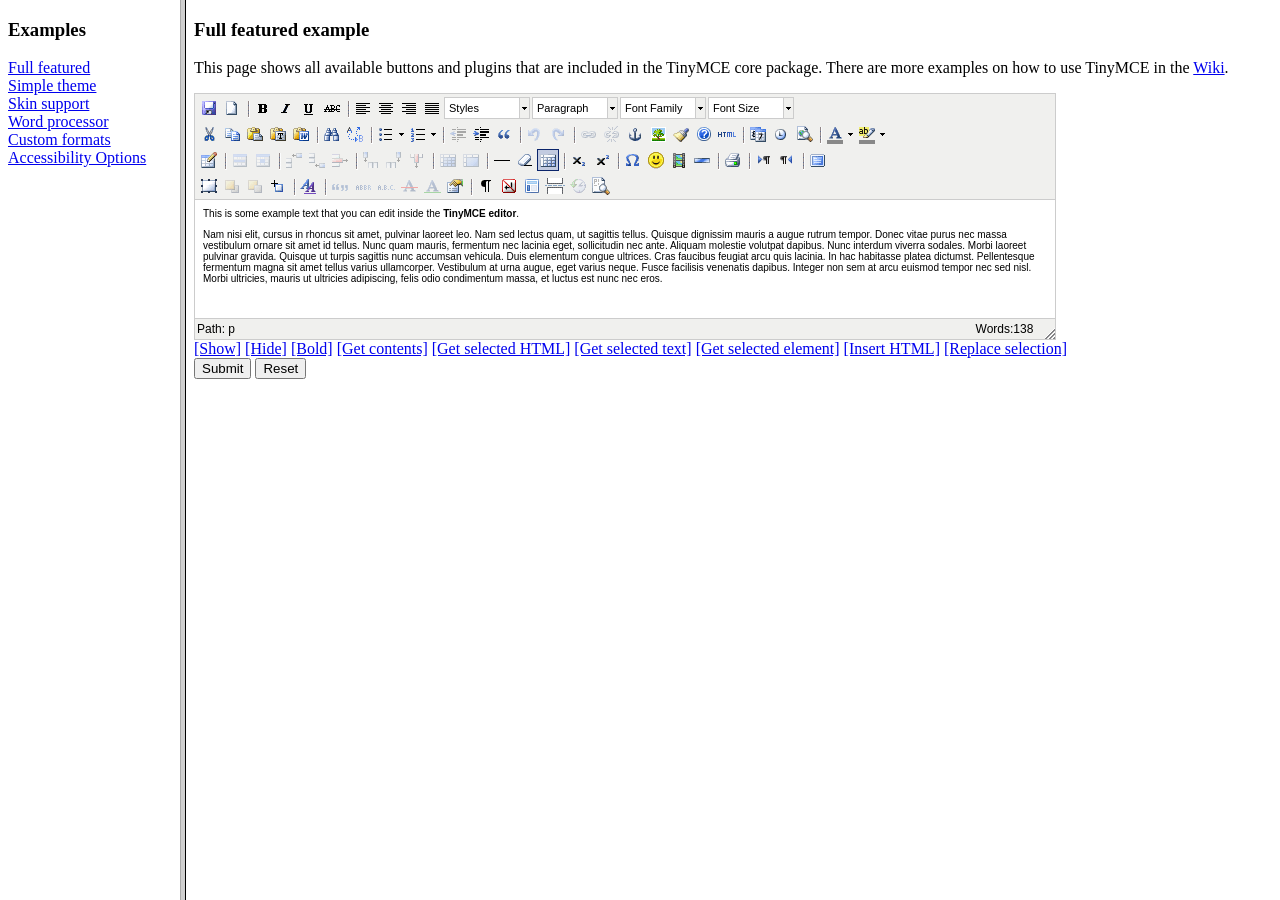
<file: staticfiles/grappelli/tinymce/examples/index.html>
<!DOCTYPE HTML PUBLIC "-//W3C//DTD HTML 4.01 Frameset//EN" "http://www.w3.org/TR/html4/frameset.dtd">
<html>
<head>
	<title>TinyMCE examples</title>
</head>
<frameset cols="180,80%">
	<frame src="menu.html" name="menu" />
	<frame src="full.html" name="main" />
</frameset>
</html>
</file>
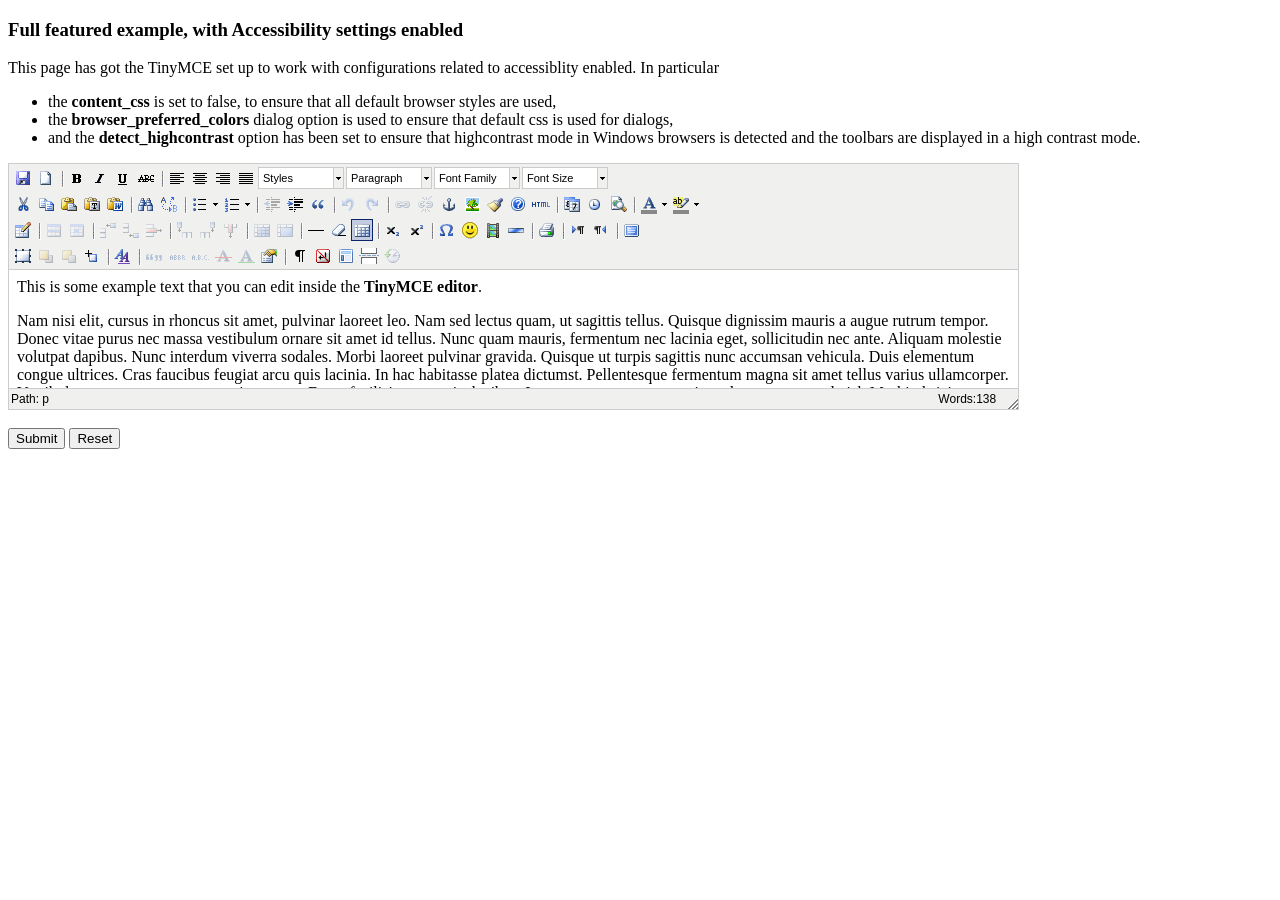
<file: staticfiles/grappelli/tinymce/examples/accessibility.html>
<!DOCTYPE html PUBLIC "-//W3C//DTD XHTML 1.0 Strict//EN" "http://www.w3.org/TR/xhtml1/DTD/xhtml1-strict.dtd">
<html xmlns="http://www.w3.org/1999/xhtml">
<head>
<title>Full featured example</title>

<!-- TinyMCE -->
<script type="text/javascript" src="../jscripts/tiny_mce/tiny_mce.js"></script>
<script type="text/javascript">
	tinyMCE.init({
		// General options
		mode : "textareas",
		theme : "advanced",
		plugins : "pagebreak,style,layer,table,save,advhr,advimage,advlink,emotions,iespell,insertdatetime,preview,media,searchreplace,print,contextmenu,paste,directionality,fullscreen,noneditable,visualchars,nonbreaking,xhtmlxtras,template,wordcount,advlist,autosave",

		// Theme options
		theme_advanced_buttons1 : "save,newdocument,|,bold,italic,underline,strikethrough,|,justifyleft,justifycenter,justifyright,justifyfull,styleselect,formatselect,fontselect,fontsizeselect",
		theme_advanced_buttons2 : "cut,copy,paste,pastetext,pasteword,|,search,replace,|,bullist,numlist,|,outdent,indent,blockquote,|,undo,redo,|,link,unlink,anchor,image,cleanup,help,code,|,insertdate,inserttime,preview,|,forecolor,backcolor",
		theme_advanced_buttons3 : "tablecontrols,|,hr,removeformat,visualaid,|,sub,sup,|,charmap,emotions,iespell,media,advhr,|,print,|,ltr,rtl,|,fullscreen",
		theme_advanced_buttons4 : "insertlayer,moveforward,movebackward,absolute,|,styleprops,|,cite,abbr,acronym,del,ins,attribs,|,visualchars,nonbreaking,template,pagebreak,restoredraft",
		theme_advanced_toolbar_location : "top",
		theme_advanced_toolbar_align : "left",
		theme_advanced_statusbar_location : "bottom",
		theme_advanced_resizing : true,

		// Example content CSS (should be your site CSS)
		// using false to ensure that the default browser settings are used for best Accessibility
		// ACCESSIBILITY SETTINGS
		content_css : false,
		// Use browser preferred colors for dialogs.
		browser_preferred_colors : true,
		detect_highcontrast : true,

		// Drop lists for link/image/media/template dialogs
		template_external_list_url : "lists/template_list.js",
		external_link_list_url : "lists/link_list.js",
		external_image_list_url : "lists/image_list.js",
		media_external_list_url : "lists/media_list.js",

		// Style formats
		style_formats : [
			{title : 'Bold text', inline : 'b'},
			{title : 'Red text', inline : 'span', styles : {color : '#ff0000'}},
			{title : 'Red header', block : 'h1', styles : {color : '#ff0000'}},
			{title : 'Example 1', inline : 'span', classes : 'example1'},
			{title : 'Example 2', inline : 'span', classes : 'example2'},
			{title : 'Table styles'},
			{title : 'Table row 1', selector : 'tr', classes : 'tablerow1'}
		],

		// Replace values for the template plugin
		template_replace_values : {
			username : "Some User",
			staffid : "991234"
		}
	});
</script>
<!-- /TinyMCE -->

</head>
<body>

<form method="post" action="http://tinymce.moxiecode.com/dump.php?example=true">
	<div>
		<h3>Full featured example, with Accessibility settings enabled</h3>

		<p>
			This page has got the TinyMCE set up to work with configurations related to accessiblity enabled.
			In particular
			<ul>
			<li>the <strong>content_css</strong> is set to false, to ensure that all default browser styles are used, </li>
			<li>the <strong>browser_preferred_colors</strong> dialog option is used to ensure that default css is used for dialogs, </li>
			<li>and the <strong>detect_highcontrast</strong> option has been set to ensure that highcontrast mode in Windows browsers
			is detected and the toolbars are displayed in a high contrast mode.</li>
			</ul>
		</p>

		<!-- Gets replaced with TinyMCE, remember HTML in a textarea should be encoded -->
		<div>
			<textarea id="elm1" name="elm1" rows="15" cols="80" style="width: 80%">
				&lt;p&gt;
					This is some example text that you can edit inside the &lt;strong&gt;TinyMCE editor&lt;/strong&gt;.
				&lt;/p&gt;
				&lt;p&gt;
				Nam nisi elit, cursus in rhoncus sit amet, pulvinar laoreet leo. Nam sed lectus quam, ut sagittis tellus. Quisque dignissim mauris a augue rutrum tempor. Donec vitae purus nec massa vestibulum ornare sit amet id tellus. Nunc quam mauris, fermentum nec lacinia eget, sollicitudin nec ante. Aliquam molestie volutpat dapibus. Nunc interdum viverra sodales. Morbi laoreet pulvinar gravida. Quisque ut turpis sagittis nunc accumsan vehicula. Duis elementum congue ultrices. Cras faucibus feugiat arcu quis lacinia. In hac habitasse platea dictumst. Pellentesque fermentum magna sit amet tellus varius ullamcorper. Vestibulum at urna augue, eget varius neque. Fusce facilisis venenatis dapibus. Integer non sem at arcu euismod tempor nec sed nisl. Morbi ultricies, mauris ut ultricies adipiscing, felis odio condimentum massa, et luctus est nunc nec eros.
				&lt;/p&gt;
			</textarea>
		</div>

		<br />
		<input type="submit" name="save" value="Submit" />
		<input type="reset" name="reset" value="Reset" />
	</div>
</form>

<script type="text/javascript">
if (document.location.protocol == 'file:') {
	alert("The examples might not work properly on the local file system due to security settings in your browser. Please use a real webserver.");
}
</script>
</body>
</html>
</file>
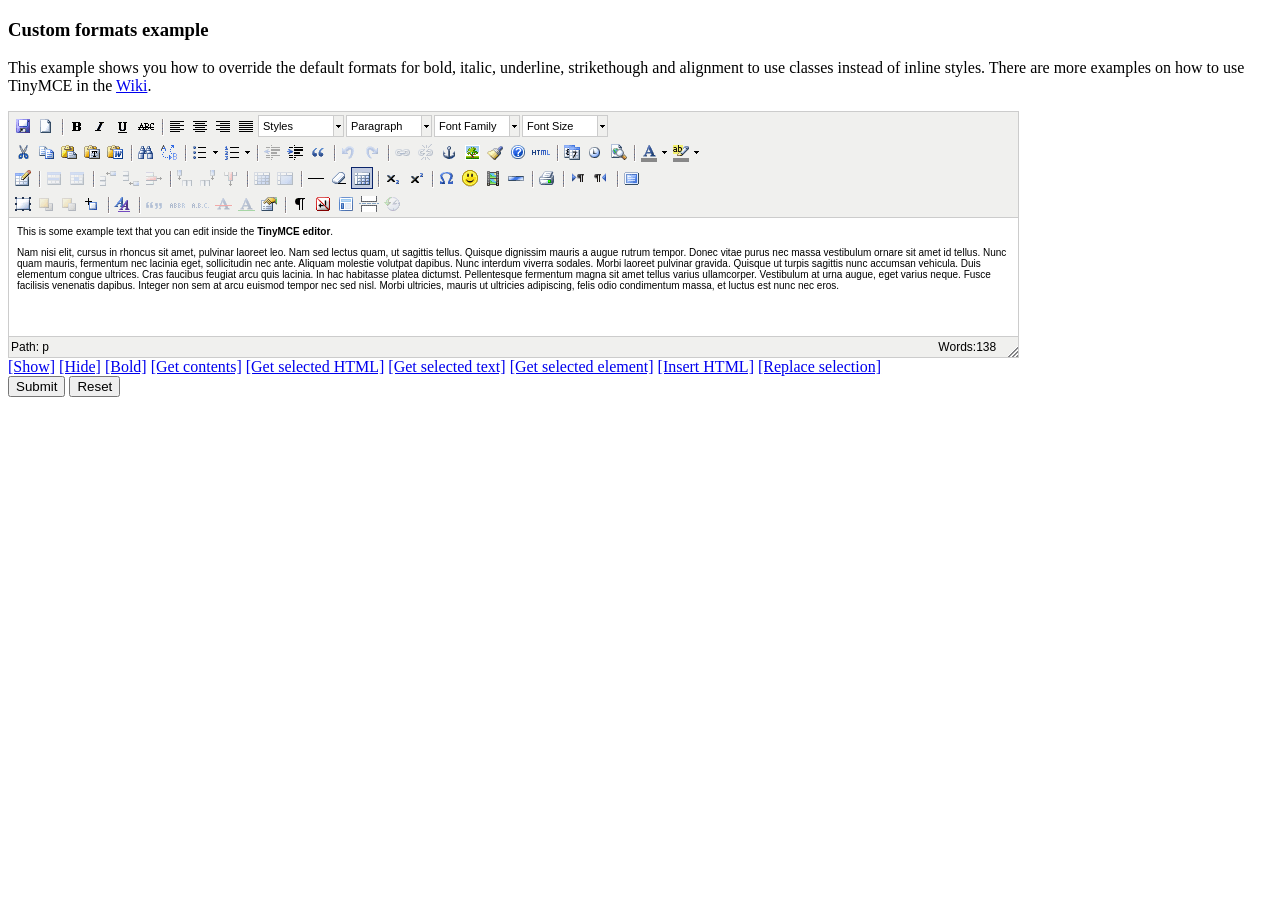
<file: staticfiles/grappelli/tinymce/examples/custom_formats.html>
<!DOCTYPE html PUBLIC "-//W3C//DTD XHTML 1.0 Strict//EN" "http://www.w3.org/TR/xhtml1/DTD/xhtml1-strict.dtd">
<html xmlns="http://www.w3.org/1999/xhtml">
<head>
<title>Custom formats example</title>

<!-- TinyMCE -->
<script type="text/javascript" src="../jscripts/tiny_mce/tiny_mce.js"></script>
<script type="text/javascript">
	tinyMCE.init({
		// General options
		mode : "textareas",
		theme : "advanced",
		plugins : "autolink,lists,pagebreak,style,layer,table,save,advhr,advimage,advlink,emotions,iespell,inlinepopups,insertdatetime,preview,media,searchreplace,print,contextmenu,paste,directionality,fullscreen,noneditable,visualchars,nonbreaking,xhtmlxtras,template,wordcount,advlist,autosave",

		// Theme options
		theme_advanced_buttons1 : "save,newdocument,|,bold,italic,underline,strikethrough,|,justifyleft,justifycenter,justifyright,justifyfull,styleselect,formatselect,fontselect,fontsizeselect",
		theme_advanced_buttons2 : "cut,copy,paste,pastetext,pasteword,|,search,replace,|,bullist,numlist,|,outdent,indent,blockquote,|,undo,redo,|,link,unlink,anchor,image,cleanup,help,code,|,insertdate,inserttime,preview,|,forecolor,backcolor",
		theme_advanced_buttons3 : "tablecontrols,|,hr,removeformat,visualaid,|,sub,sup,|,charmap,emotions,iespell,media,advhr,|,print,|,ltr,rtl,|,fullscreen",
		theme_advanced_buttons4 : "insertlayer,moveforward,movebackward,absolute,|,styleprops,|,cite,abbr,acronym,del,ins,attribs,|,visualchars,nonbreaking,template,pagebreak,restoredraft",
		theme_advanced_toolbar_location : "top",
		theme_advanced_toolbar_align : "left",
		theme_advanced_statusbar_location : "bottom",
		theme_advanced_resizing : true,

		// Example content CSS (should be your site CSS)
		content_css : "css/content.css",

		// Drop lists for link/image/media/template dialogs
		template_external_list_url : "lists/template_list.js",
		external_link_list_url : "lists/link_list.js",
		external_image_list_url : "lists/image_list.js",
		media_external_list_url : "lists/media_list.js",

		// Style formats
		style_formats : [
			{title : 'Bold text', inline : 'b'},
			{title : 'Red text', inline : 'span', styles : {color : '#ff0000'}},
			{title : 'Red header', block : 'h1', styles : {color : '#ff0000'}},
			{title : 'Example 1', inline : 'span', classes : 'example1'},
			{title : 'Example 2', inline : 'span', classes : 'example2'},
			{title : 'Table styles'},
			{title : 'Table row 1', selector : 'tr', classes : 'tablerow1'}
		],

		formats : {
			alignleft : {selector : 'p,h1,h2,h3,h4,h5,h6,td,th,div,ul,ol,li,table,img', classes : 'left'},
			aligncenter : {selector : 'p,h1,h2,h3,h4,h5,h6,td,th,div,ul,ol,li,table,img', classes : 'center'},
			alignright : {selector : 'p,h1,h2,h3,h4,h5,h6,td,th,div,ul,ol,li,table,img', classes : 'right'},
			alignfull : {selector : 'p,h1,h2,h3,h4,h5,h6,td,th,div,ul,ol,li,table,img', classes : 'full'},
			bold : {inline : 'span', 'classes' : 'bold'},
			italic : {inline : 'span', 'classes' : 'italic'},
			underline : {inline : 'span', 'classes' : 'underline', exact : true},
			strikethrough : {inline : 'del'}
		},

		// Replace values for the template plugin
		template_replace_values : {
			username : "Some User",
			staffid : "991234"
		}
	});
</script>
<!-- /TinyMCE -->

</head>
<body>

<form method="post" action="http://tinymce.moxiecode.com/dump.php?example=true">
	<div>
		<h3>Custom formats example</h3>

		<p>
			This example shows you how to override the default formats for bold, italic, underline, strikethough and alignment to use classes instead of inline styles.
			There are more examples on how to use TinyMCE in the <a href="http://tinymce.moxiecode.com/examples/">Wiki</a>.
		</p>

		<!-- Gets replaced with TinyMCE, remember HTML in a textarea should be encoded -->
		<div>
			<textarea id="elm1" name="elm1" rows="15" cols="80" style="width: 80%">
				&lt;p&gt;
					This is some example text that you can edit inside the &lt;strong&gt;TinyMCE editor&lt;/strong&gt;.
				&lt;/p&gt;
				&lt;p&gt;
				Nam nisi elit, cursus in rhoncus sit amet, pulvinar laoreet leo. Nam sed lectus quam, ut sagittis tellus. Quisque dignissim mauris a augue rutrum tempor. Donec vitae purus nec massa vestibulum ornare sit amet id tellus. Nunc quam mauris, fermentum nec lacinia eget, sollicitudin nec ante. Aliquam molestie volutpat dapibus. Nunc interdum viverra sodales. Morbi laoreet pulvinar gravida. Quisque ut turpis sagittis nunc accumsan vehicula. Duis elementum congue ultrices. Cras faucibus feugiat arcu quis lacinia. In hac habitasse platea dictumst. Pellentesque fermentum magna sit amet tellus varius ullamcorper. Vestibulum at urna augue, eget varius neque. Fusce facilisis venenatis dapibus. Integer non sem at arcu euismod tempor nec sed nisl. Morbi ultricies, mauris ut ultricies adipiscing, felis odio condimentum massa, et luctus est nunc nec eros.
				&lt;/p&gt;
			</textarea>
		</div>

		<!-- Some integration calls -->
		<a href="javascript:;" onmousedown="tinyMCE.get('elm1').show();">[Show]</a>
		<a href="javascript:;" onmousedown="tinyMCE.get('elm1').hide();">[Hide]</a>
		<a href="javascript:;" onmousedown="tinyMCE.get('elm1').execCommand('Bold');">[Bold]</a>
		<a href="javascript:;" onmousedown="alert(tinyMCE.get('elm1').getContent());">[Get contents]</a>
		<a href="javascript:;" onmousedown="alert(tinyMCE.get('elm1').selection.getContent());">[Get selected HTML]</a>
		<a href="javascript:;" onmousedown="alert(tinyMCE.get('elm1').selection.getContent({format : 'text'}));">[Get selected text]</a>
		<a href="javascript:;" onmousedown="alert(tinyMCE.get('elm1').selection.getNode().nodeName);">[Get selected element]</a>
		<a href="javascript:;" onmousedown="tinyMCE.execCommand('mceInsertContent',false,'<b>Hello world!!</b>');">[Insert HTML]</a>
		<a href="javascript:;" onmousedown="tinyMCE.execCommand('mceReplaceContent',false,'<b>{$selection}</b>');">[Replace selection]</a>

		<br />
		<input type="submit" name="save" value="Submit" />
		<input type="reset" name="reset" value="Reset" />
	</div>
</form>
<script type="text/javascript">
if (document.location.protocol == 'file:') {
	alert("The examples might not work properly on the local file system due to security settings in your browser. Please use a real webserver.");
}
</script>
</body>
</html>
</file>
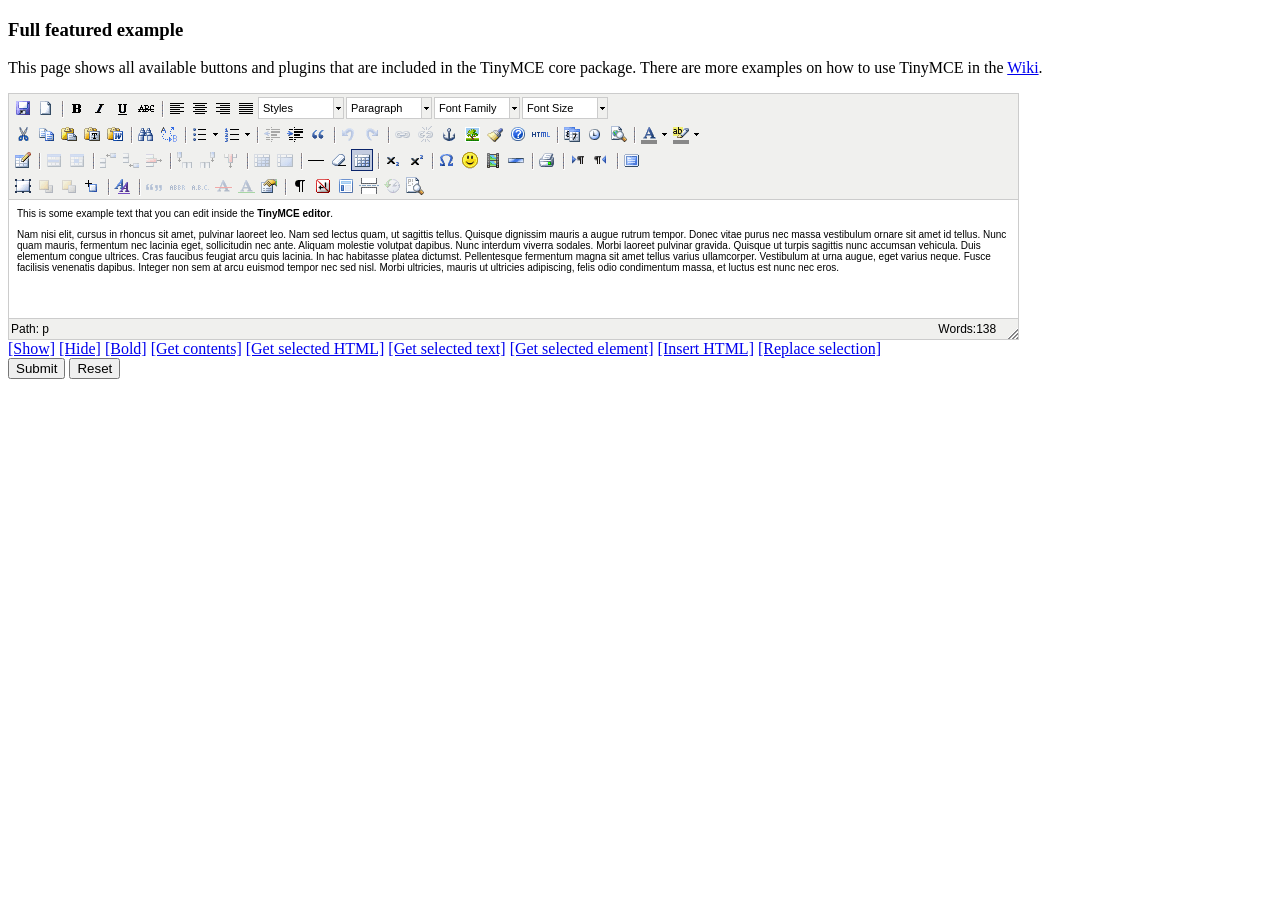
<file: staticfiles/grappelli/tinymce/examples/full.html>
<!DOCTYPE html PUBLIC "-//W3C//DTD XHTML 1.0 Strict//EN" "http://www.w3.org/TR/xhtml1/DTD/xhtml1-strict.dtd">
<html xmlns="http://www.w3.org/1999/xhtml">
<head>
<title>Full featured example</title>
<meta http-equiv="X-UA-Compatible" content="IE=edge" />
<!-- TinyMCE -->
<script type="text/javascript" src="../jscripts/tiny_mce/tiny_mce.js"></script>
<script type="text/javascript">
	tinyMCE.init({
		// General options
		mode : "textareas",
		theme : "advanced",
		plugins : "autolink,lists,pagebreak,style,layer,table,save,advhr,advimage,advlink,emotions,iespell,inlinepopups,insertdatetime,preview,media,searchreplace,print,contextmenu,paste,directionality,fullscreen,noneditable,visualchars,nonbreaking,xhtmlxtras,template,wordcount,advlist,autosave,visualblocks",

		// Theme options
		theme_advanced_buttons1 : "save,newdocument,|,bold,italic,underline,strikethrough,|,justifyleft,justifycenter,justifyright,justifyfull,styleselect,formatselect,fontselect,fontsizeselect",
		theme_advanced_buttons2 : "cut,copy,paste,pastetext,pasteword,|,search,replace,|,bullist,numlist,|,outdent,indent,blockquote,|,undo,redo,|,link,unlink,anchor,image,cleanup,help,code,|,insertdate,inserttime,preview,|,forecolor,backcolor",
		theme_advanced_buttons3 : "tablecontrols,|,hr,removeformat,visualaid,|,sub,sup,|,charmap,emotions,iespell,media,advhr,|,print,|,ltr,rtl,|,fullscreen",
		theme_advanced_buttons4 : "insertlayer,moveforward,movebackward,absolute,|,styleprops,|,cite,abbr,acronym,del,ins,attribs,|,visualchars,nonbreaking,template,pagebreak,restoredraft,visualblocks",
		theme_advanced_toolbar_location : "top",
		theme_advanced_toolbar_align : "left",
		theme_advanced_statusbar_location : "bottom",
		theme_advanced_resizing : true,

		// Example content CSS (should be your site CSS)
		content_css : "css/content.css",

		// Drop lists for link/image/media/template dialogs
		template_external_list_url : "lists/template_list.js",
		external_link_list_url : "lists/link_list.js",
		external_image_list_url : "lists/image_list.js",
		media_external_list_url : "lists/media_list.js",

		// Style formats
		style_formats : [
			{title : 'Bold text', inline : 'b'},
			{title : 'Red text', inline : 'span', styles : {color : '#ff0000'}},
			{title : 'Red header', block : 'h1', styles : {color : '#ff0000'}},
			{title : 'Example 1', inline : 'span', classes : 'example1'},
			{title : 'Example 2', inline : 'span', classes : 'example2'},
			{title : 'Table styles'},
			{title : 'Table row 1', selector : 'tr', classes : 'tablerow1'}
		],

		// Replace values for the template plugin
		template_replace_values : {
			username : "Some User",
			staffid : "991234"
		}
	});
</script>
<!-- /TinyMCE -->

</head>
<body role="application">

<form method="post" action="http://tinymce.moxiecode.com/dump.php?example=true">
	<div>
		<h3>Full featured example</h3>

		<p>
			This page shows all available buttons and plugins that are included in the TinyMCE core package.
			There are more examples on how to use TinyMCE in the <a href="http://tinymce.moxiecode.com/examples/">Wiki</a>.
		</p>

		<!-- Gets replaced with TinyMCE, remember HTML in a textarea should be encoded -->
		<div>
			<textarea id="elm1" name="elm1" rows="15" cols="80" style="width: 80%">
				&lt;p&gt;
					This is some example text that you can edit inside the &lt;strong&gt;TinyMCE editor&lt;/strong&gt;.
				&lt;/p&gt;
				&lt;p&gt;
				Nam nisi elit, cursus in rhoncus sit amet, pulvinar laoreet leo. Nam sed lectus quam, ut sagittis tellus. Quisque dignissim mauris a augue rutrum tempor. Donec vitae purus nec massa vestibulum ornare sit amet id tellus. Nunc quam mauris, fermentum nec lacinia eget, sollicitudin nec ante. Aliquam molestie volutpat dapibus. Nunc interdum viverra sodales. Morbi laoreet pulvinar gravida. Quisque ut turpis sagittis nunc accumsan vehicula. Duis elementum congue ultrices. Cras faucibus feugiat arcu quis lacinia. In hac habitasse platea dictumst. Pellentesque fermentum magna sit amet tellus varius ullamcorper. Vestibulum at urna augue, eget varius neque. Fusce facilisis venenatis dapibus. Integer non sem at arcu euismod tempor nec sed nisl. Morbi ultricies, mauris ut ultricies adipiscing, felis odio condimentum massa, et luctus est nunc nec eros.
				&lt;/p&gt;
			</textarea>
		</div>

		<!-- Some integration calls -->
		<a href="javascript:;" onclick="tinyMCE.get('elm1').show();return false;">[Show]</a>
		<a href="javascript:;" onclick="tinyMCE.get('elm1').hide();return false;">[Hide]</a>
		<a href="javascript:;" onclick="tinyMCE.get('elm1').execCommand('Bold');return false;">[Bold]</a>
		<a href="javascript:;" onclick="alert(tinyMCE.get('elm1').getContent());return false;">[Get contents]</a>
		<a href="javascript:;" onclick="alert(tinyMCE.get('elm1').selection.getContent());return false;">[Get selected HTML]</a>
		<a href="javascript:;" onclick="alert(tinyMCE.get('elm1').selection.getContent({format : 'text'}));return false;">[Get selected text]</a>
		<a href="javascript:;" onclick="alert(tinyMCE.get('elm1').selection.getNode().nodeName);return false;">[Get selected element]</a>
		<a href="javascript:;" onclick="tinyMCE.execCommand('mceInsertContent',false,'<b>Hello world!!</b>');return false;">[Insert HTML]</a>
		<a href="javascript:;" onclick="tinyMCE.execCommand('mceReplaceContent',false,'<b>{$selection}</b>');return false;">[Replace selection]</a>

		<br />
		<input type="submit" name="save" value="Submit" />
		<input type="reset" name="reset" value="Reset" />
	</div>
</form>

<script type="text/javascript">
if (document.location.protocol == 'file:') {
	alert("The examples might not work properly on the local file system due to security settings in your browser. Please use a real webserver.");
}
</script>
</body>
</html>
</file>
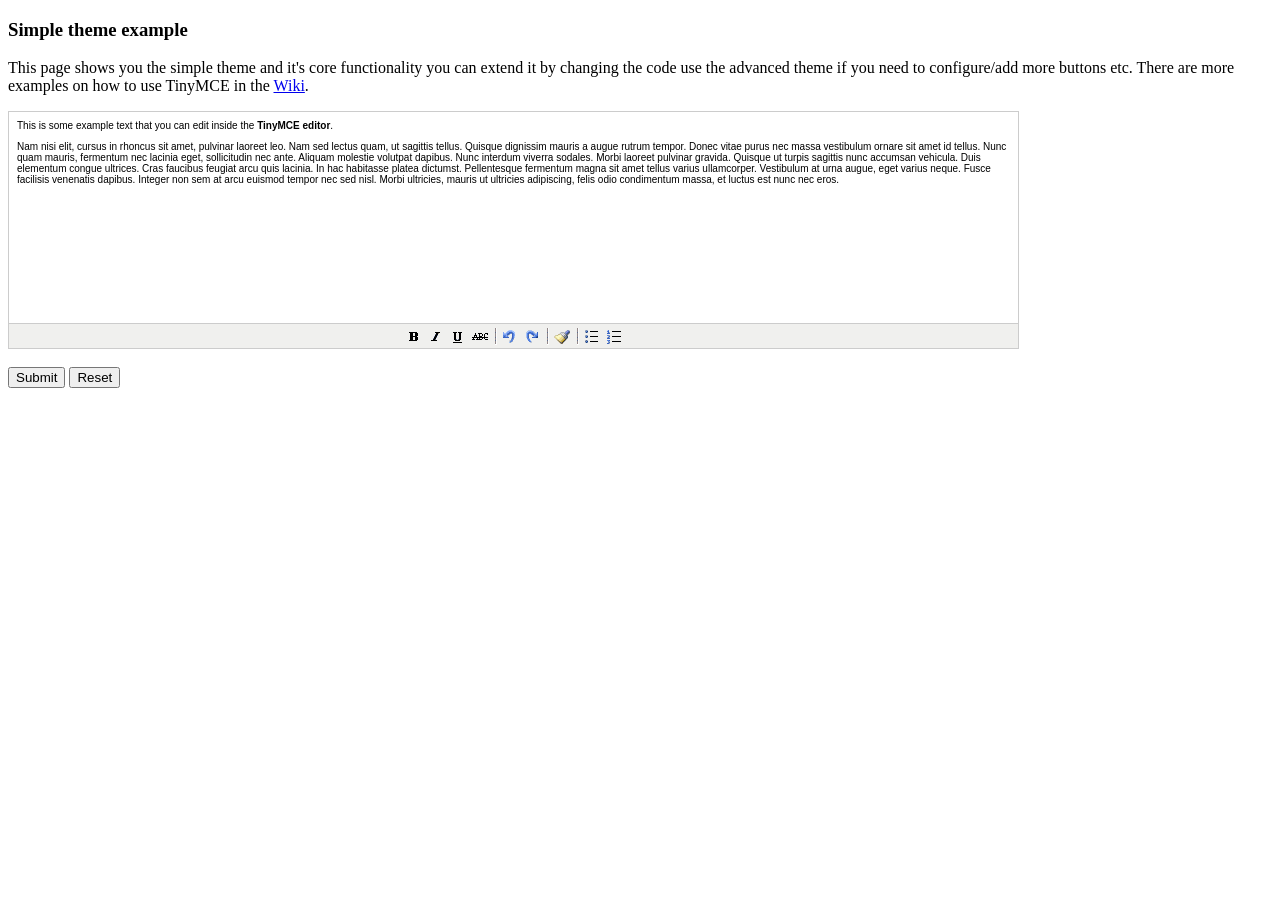
<file: staticfiles/grappelli/tinymce/examples/simple.html>
<!DOCTYPE html PUBLIC "-//W3C//DTD XHTML 1.0 Strict//EN" "http://www.w3.org/TR/xhtml1/DTD/xhtml1-strict.dtd">
<html xmlns="http://www.w3.org/1999/xhtml">
<head>
<title>Simple theme example</title>

<!-- TinyMCE -->
<script type="text/javascript" src="../jscripts/tiny_mce/tiny_mce.js"></script>
<script type="text/javascript">
	tinyMCE.init({
		mode : "textareas",
		theme : "simple"
	});
</script>
<!-- /TinyMCE -->

</head>
<body>

<form method="post" action="http://tinymce.moxiecode.com/dump.php?example=true">
	<h3>Simple theme example</h3>

	<p>
		This page shows you the simple theme and it's core functionality you can extend it by changing the code use the advanced theme if you need to configure/add more buttons etc.
		There are more examples on how to use TinyMCE in the <a href="http://tinymce.moxiecode.com/examples/">Wiki</a>.
	</p>

	<!-- Gets replaced with TinyMCE, remember HTML in a textarea should be encoded -->
	<textarea id="elm1" name="elm1" rows="15" cols="80" style="width: 80%">
		&lt;p&gt;
			This is some example text that you can edit inside the &lt;strong&gt;TinyMCE editor&lt;/strong&gt;.
		&lt;/p&gt;
		&lt;p&gt;
		Nam nisi elit, cursus in rhoncus sit amet, pulvinar laoreet leo. Nam sed lectus quam, ut sagittis tellus. Quisque dignissim mauris a augue rutrum tempor. Donec vitae purus nec massa vestibulum ornare sit amet id tellus. Nunc quam mauris, fermentum nec lacinia eget, sollicitudin nec ante. Aliquam molestie volutpat dapibus. Nunc interdum viverra sodales. Morbi laoreet pulvinar gravida. Quisque ut turpis sagittis nunc accumsan vehicula. Duis elementum congue ultrices. Cras faucibus feugiat arcu quis lacinia. In hac habitasse platea dictumst. Pellentesque fermentum magna sit amet tellus varius ullamcorper. Vestibulum at urna augue, eget varius neque. Fusce facilisis venenatis dapibus. Integer non sem at arcu euismod tempor nec sed nisl. Morbi ultricies, mauris ut ultricies adipiscing, felis odio condimentum massa, et luctus est nunc nec eros.
		&lt;/p&gt;
	</textarea>

	<br />
	<input type="submit" name="save" value="Submit" />
	<input type="reset" name="reset" value="Reset" />
</form>
<script type="text/javascript">
if (document.location.protocol == 'file:') {
	alert("The examples might not work properly on the local file system due to security settings in your browser. Please use a real webserver.");
}
</script>
</body>
</html>
</file>
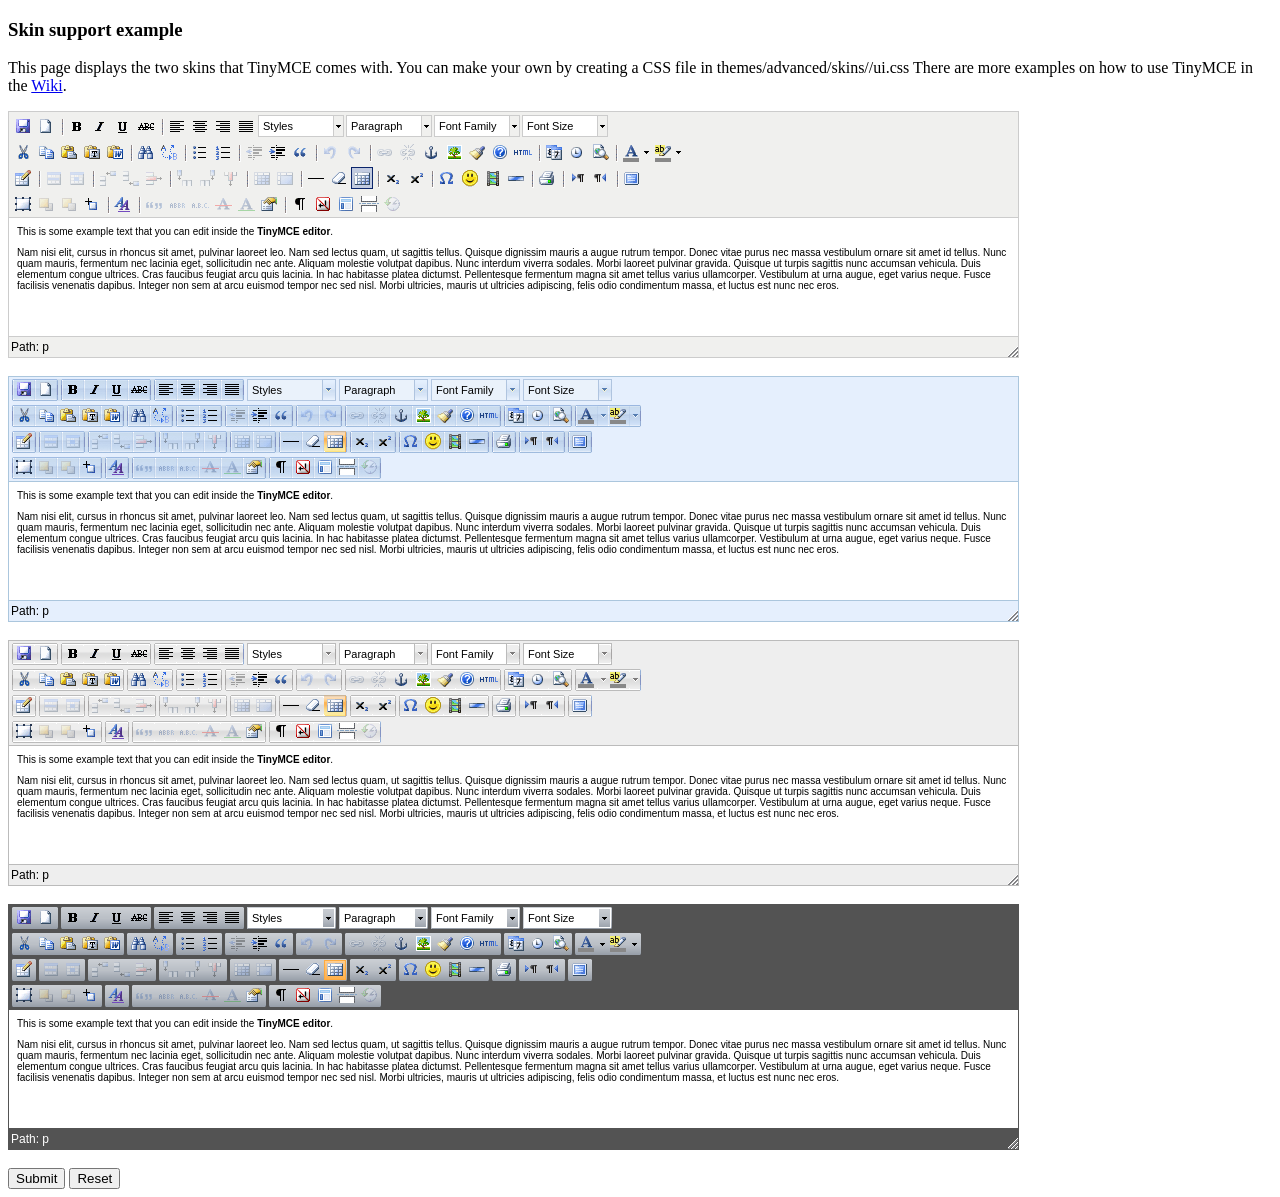
<file: staticfiles/grappelli/tinymce/examples/skins.html>
<!DOCTYPE html PUBLIC "-//W3C//DTD XHTML 1.0 Strict//EN" "http://www.w3.org/TR/xhtml1/DTD/xhtml1-strict.dtd">
<html xmlns="http://www.w3.org/1999/xhtml">
<head>
<title>Skin support example</title>

<!-- TinyMCE -->
<script type="text/javascript" src="../jscripts/tiny_mce/tiny_mce.js"></script>
<script type="text/javascript">
	// Default skin
	tinyMCE.init({
		// General options
		mode : "exact",
		elements : "elm1",
		theme : "advanced",
		plugins : "autolink,lists,pagebreak,style,layer,table,save,advhr,advimage,advlink,emotions,iespell,insertdatetime,preview,media,searchreplace,print,contextmenu,paste,directionality,fullscreen,noneditable,visualchars,nonbreaking,xhtmlxtras,template,inlinepopups,autosave",

		// Theme options
		theme_advanced_buttons1 : "save,newdocument,|,bold,italic,underline,strikethrough,|,justifyleft,justifycenter,justifyright,justifyfull,styleselect,formatselect,fontselect,fontsizeselect",
		theme_advanced_buttons2 : "cut,copy,paste,pastetext,pasteword,|,search,replace,|,bullist,numlist,|,outdent,indent,blockquote,|,undo,redo,|,link,unlink,anchor,image,cleanup,help,code,|,insertdate,inserttime,preview,|,forecolor,backcolor",
		theme_advanced_buttons3 : "tablecontrols,|,hr,removeformat,visualaid,|,sub,sup,|,charmap,emotions,iespell,media,advhr,|,print,|,ltr,rtl,|,fullscreen",
		theme_advanced_buttons4 : "insertlayer,moveforward,movebackward,absolute,|,styleprops,|,cite,abbr,acronym,del,ins,attribs,|,visualchars,nonbreaking,template,pagebreak,restoredraft",
		theme_advanced_toolbar_location : "top",
		theme_advanced_toolbar_align : "left",
		theme_advanced_statusbar_location : "bottom",
		theme_advanced_resizing : true,

		// Example content CSS (should be your site CSS)
		content_css : "css/content.css",

		// Drop lists for link/image/media/template dialogs
		template_external_list_url : "lists/template_list.js",
		external_link_list_url : "lists/link_list.js",
		external_image_list_url : "lists/image_list.js",
		media_external_list_url : "lists/media_list.js",

		// Replace values for the template plugin
		template_replace_values : {
			username : "Some User",
			staffid : "991234"
		}
	});

	// O2k7 skin
	tinyMCE.init({
		// General options
		mode : "exact",
		elements : "elm2",
		theme : "advanced",
		skin : "o2k7",
		plugins : "lists,pagebreak,style,layer,table,save,advhr,advimage,advlink,emotions,iespell,insertdatetime,preview,media,searchreplace,print,contextmenu,paste,directionality,fullscreen,noneditable,visualchars,nonbreaking,xhtmlxtras,template,inlinepopups,autosave",

		// Theme options
		theme_advanced_buttons1 : "save,newdocument,|,bold,italic,underline,strikethrough,|,justifyleft,justifycenter,justifyright,justifyfull,styleselect,formatselect,fontselect,fontsizeselect",
		theme_advanced_buttons2 : "cut,copy,paste,pastetext,pasteword,|,search,replace,|,bullist,numlist,|,outdent,indent,blockquote,|,undo,redo,|,link,unlink,anchor,image,cleanup,help,code,|,insertdate,inserttime,preview,|,forecolor,backcolor",
		theme_advanced_buttons3 : "tablecontrols,|,hr,removeformat,visualaid,|,sub,sup,|,charmap,emotions,iespell,media,advhr,|,print,|,ltr,rtl,|,fullscreen",
		theme_advanced_buttons4 : "insertlayer,moveforward,movebackward,absolute,|,styleprops,|,cite,abbr,acronym,del,ins,attribs,|,visualchars,nonbreaking,template,pagebreak,restoredraft",
		theme_advanced_toolbar_location : "top",
		theme_advanced_toolbar_align : "left",
		theme_advanced_statusbar_location : "bottom",
		theme_advanced_resizing : true,

		// Example content CSS (should be your site CSS)
		content_css : "css/content.css",

		// Drop lists for link/image/media/template dialogs
		template_external_list_url : "lists/template_list.js",
		external_link_list_url : "lists/link_list.js",
		external_image_list_url : "lists/image_list.js",
		media_external_list_url : "lists/media_list.js",

		// Replace values for the template plugin
		template_replace_values : {
			username : "Some User",
			staffid : "991234"
		}
	});

	// O2k7 skin (silver)
	tinyMCE.init({
		// General options
		mode : "exact",
		elements : "elm3",
		theme : "advanced",
		skin : "o2k7",
		skin_variant : "silver",
		plugins : "lists,pagebreak,style,layer,table,save,advhr,advimage,advlink,emotions,iespell,insertdatetime,preview,media,searchreplace,print,contextmenu,paste,directionality,fullscreen,noneditable,visualchars,nonbreaking,xhtmlxtras,template,inlinepopups,autosave",

		// Theme options
		theme_advanced_buttons1 : "save,newdocument,|,bold,italic,underline,strikethrough,|,justifyleft,justifycenter,justifyright,justifyfull,styleselect,formatselect,fontselect,fontsizeselect",
		theme_advanced_buttons2 : "cut,copy,paste,pastetext,pasteword,|,search,replace,|,bullist,numlist,|,outdent,indent,blockquote,|,undo,redo,|,link,unlink,anchor,image,cleanup,help,code,|,insertdate,inserttime,preview,|,forecolor,backcolor",
		theme_advanced_buttons3 : "tablecontrols,|,hr,removeformat,visualaid,|,sub,sup,|,charmap,emotions,iespell,media,advhr,|,print,|,ltr,rtl,|,fullscreen",
		theme_advanced_buttons4 : "insertlayer,moveforward,movebackward,absolute,|,styleprops,|,cite,abbr,acronym,del,ins,attribs,|,visualchars,nonbreaking,template,pagebreak,restoredraft",
		theme_advanced_toolbar_location : "top",
		theme_advanced_toolbar_align : "left",
		theme_advanced_statusbar_location : "bottom",
		theme_advanced_resizing : true,

		// Example content CSS (should be your site CSS)
		content_css : "css/content.css",

		// Drop lists for link/image/media/template dialogs
		template_external_list_url : "lists/template_list.js",
		external_link_list_url : "lists/link_list.js",
		external_image_list_url : "lists/image_list.js",
		media_external_list_url : "lists/media_list.js",

		// Replace values for the template plugin
		template_replace_values : {
			username : "Some User",
			staffid : "991234"
		}
	});

	// O2k7 skin (silver)
	tinyMCE.init({
		// General options
		mode : "exact",
		elements : "elm4",
		theme : "advanced",
		skin : "o2k7",
		skin_variant : "black",
		plugins : "lists,pagebreak,style,layer,table,save,advhr,advimage,advlink,emotions,iespell,insertdatetime,preview,media,searchreplace,print,contextmenu,paste,directionality,fullscreen,noneditable,visualchars,nonbreaking,xhtmlxtras,template,inlinepopups,autosave",

		// Theme options
		theme_advanced_buttons1 : "save,newdocument,|,bold,italic,underline,strikethrough,|,justifyleft,justifycenter,justifyright,justifyfull,styleselect,formatselect,fontselect,fontsizeselect",
		theme_advanced_buttons2 : "cut,copy,paste,pastetext,pasteword,|,search,replace,|,bullist,numlist,|,outdent,indent,blockquote,|,undo,redo,|,link,unlink,anchor,image,cleanup,help,code,|,insertdate,inserttime,preview,|,forecolor,backcolor",
		theme_advanced_buttons3 : "tablecontrols,|,hr,removeformat,visualaid,|,sub,sup,|,charmap,emotions,iespell,media,advhr,|,print,|,ltr,rtl,|,fullscreen",
		theme_advanced_buttons4 : "insertlayer,moveforward,movebackward,absolute,|,styleprops,|,cite,abbr,acronym,del,ins,attribs,|,visualchars,nonbreaking,template,pagebreak,restoredraft",
		theme_advanced_toolbar_location : "top",
		theme_advanced_toolbar_align : "left",
		theme_advanced_statusbar_location : "bottom",
		theme_advanced_resizing : true,

		// Example content CSS (should be your site CSS)
		content_css : "css/content.css",

		// Drop lists for link/image/media/template dialogs
		template_external_list_url : "lists/template_list.js",
		external_link_list_url : "lists/link_list.js",
		external_image_list_url : "lists/image_list.js",
		media_external_list_url : "lists/media_list.js",

		// Replace values for the template plugin
		template_replace_values : {
			username : "Some User",
			staffid : "991234"
		}
	});
</script>
<!-- /TinyMCE -->

</head>
<body>

<form method="post" action="http://tinymce.moxiecode.com/dump.php?example=true">
	<h3>Skin support example</h3>

	<p>
		This page displays the two skins that TinyMCE comes with. You can make your own by creating a CSS file in themes/advanced/skins/<yout skin>/ui.css
		There are more examples on how to use TinyMCE in the <a href="http://tinymce.moxiecode.com/examples/">Wiki</a>.
	</p>

	<!-- Gets replaced with TinyMCE, remember HTML in a textarea should be encoded -->
	<textarea id="elm1" name="elm1" rows="15" cols="80" style="width: 80%">
		&lt;p&gt;
			This is some example text that you can edit inside the &lt;strong&gt;TinyMCE editor&lt;/strong&gt;.
		&lt;/p&gt;
		&lt;p&gt;
		Nam nisi elit, cursus in rhoncus sit amet, pulvinar laoreet leo. Nam sed lectus quam, ut sagittis tellus. Quisque dignissim mauris a augue rutrum tempor. Donec vitae purus nec massa vestibulum ornare sit amet id tellus. Nunc quam mauris, fermentum nec lacinia eget, sollicitudin nec ante. Aliquam molestie volutpat dapibus. Nunc interdum viverra sodales. Morbi laoreet pulvinar gravida. Quisque ut turpis sagittis nunc accumsan vehicula. Duis elementum congue ultrices. Cras faucibus feugiat arcu quis lacinia. In hac habitasse platea dictumst. Pellentesque fermentum magna sit amet tellus varius ullamcorper. Vestibulum at urna augue, eget varius neque. Fusce facilisis venenatis dapibus. Integer non sem at arcu euismod tempor nec sed nisl. Morbi ultricies, mauris ut ultricies adipiscing, felis odio condimentum massa, et luctus est nunc nec eros.
		&lt;/p&gt;
	</textarea>

	<br />

	<textarea id="elm2" name="elm2" rows="15" cols="80" style="width: 80%">
		&lt;p&gt;
			This is some example text that you can edit inside the &lt;strong&gt;TinyMCE editor&lt;/strong&gt;.
		&lt;/p&gt;
		&lt;p&gt;
		Nam nisi elit, cursus in rhoncus sit amet, pulvinar laoreet leo. Nam sed lectus quam, ut sagittis tellus. Quisque dignissim mauris a augue rutrum tempor. Donec vitae purus nec massa vestibulum ornare sit amet id tellus. Nunc quam mauris, fermentum nec lacinia eget, sollicitudin nec ante. Aliquam molestie volutpat dapibus. Nunc interdum viverra sodales. Morbi laoreet pulvinar gravida. Quisque ut turpis sagittis nunc accumsan vehicula. Duis elementum congue ultrices. Cras faucibus feugiat arcu quis lacinia. In hac habitasse platea dictumst. Pellentesque fermentum magna sit amet tellus varius ullamcorper. Vestibulum at urna augue, eget varius neque. Fusce facilisis venenatis dapibus. Integer non sem at arcu euismod tempor nec sed nisl. Morbi ultricies, mauris ut ultricies adipiscing, felis odio condimentum massa, et luctus est nunc nec eros.
		&lt;/p&gt;
	</textarea>

	<br />

	<textarea id="elm3" name="elm3" rows="15" cols="80" style="width: 80%">
		&lt;p&gt;
			This is some example text that you can edit inside the &lt;strong&gt;TinyMCE editor&lt;/strong&gt;.
		&lt;/p&gt;
		&lt;p&gt;
		Nam nisi elit, cursus in rhoncus sit amet, pulvinar laoreet leo. Nam sed lectus quam, ut sagittis tellus. Quisque dignissim mauris a augue rutrum tempor. Donec vitae purus nec massa vestibulum ornare sit amet id tellus. Nunc quam mauris, fermentum nec lacinia eget, sollicitudin nec ante. Aliquam molestie volutpat dapibus. Nunc interdum viverra sodales. Morbi laoreet pulvinar gravida. Quisque ut turpis sagittis nunc accumsan vehicula. Duis elementum congue ultrices. Cras faucibus feugiat arcu quis lacinia. In hac habitasse platea dictumst. Pellentesque fermentum magna sit amet tellus varius ullamcorper. Vestibulum at urna augue, eget varius neque. Fusce facilisis venenatis dapibus. Integer non sem at arcu euismod tempor nec sed nisl. Morbi ultricies, mauris ut ultricies adipiscing, felis odio condimentum massa, et luctus est nunc nec eros.
		&lt;/p&gt;
	</textarea>

	<br />

	<textarea id="elm4" name="elm4" rows="15" cols="80" style="width: 80%">
		&lt;p&gt;
			This is some example text that you can edit inside the &lt;strong&gt;TinyMCE editor&lt;/strong&gt;.
		&lt;/p&gt;
		&lt;p&gt;
		Nam nisi elit, cursus in rhoncus sit amet, pulvinar laoreet leo. Nam sed lectus quam, ut sagittis tellus. Quisque dignissim mauris a augue rutrum tempor. Donec vitae purus nec massa vestibulum ornare sit amet id tellus. Nunc quam mauris, fermentum nec lacinia eget, sollicitudin nec ante. Aliquam molestie volutpat dapibus. Nunc interdum viverra sodales. Morbi laoreet pulvinar gravida. Quisque ut turpis sagittis nunc accumsan vehicula. Duis elementum congue ultrices. Cras faucibus feugiat arcu quis lacinia. In hac habitasse platea dictumst. Pellentesque fermentum magna sit amet tellus varius ullamcorper. Vestibulum at urna augue, eget varius neque. Fusce facilisis venenatis dapibus. Integer non sem at arcu euismod tempor nec sed nisl. Morbi ultricies, mauris ut ultricies adipiscing, felis odio condimentum massa, et luctus est nunc nec eros.
		&lt;/p&gt;
	</textarea>

	<br />
	<input type="submit" name="save" value="Submit" />
	<input type="reset" name="reset" value="Reset" />
</form>
<script type="text/javascript">
if (document.location.protocol == 'file:') {
	alert("The examples might not work properly on the local file system due to security settings in your browser. Please use a real webserver.");
}
</script>
</body>
</html>
</file>
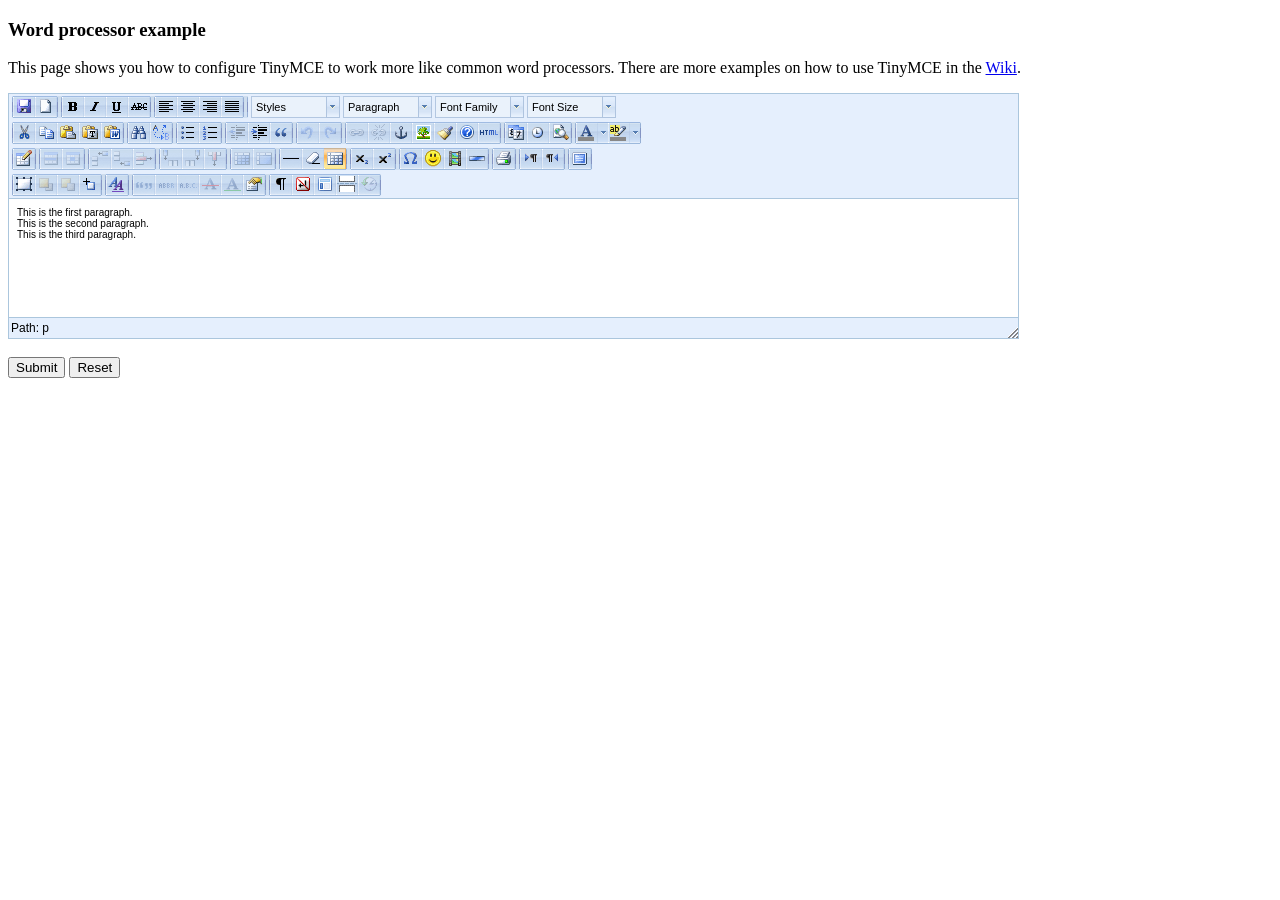
<file: staticfiles/grappelli/tinymce/examples/word.html>
<!DOCTYPE html PUBLIC "-//W3C//DTD XHTML 1.0 Strict//EN" "http://www.w3.org/TR/xhtml1/DTD/xhtml1-strict.dtd">
<html xmlns="http://www.w3.org/1999/xhtml">
<head>
<title>Word processor example</title>
<meta http-equiv="X-UA-Compatible" content="IE=edge" />
<!-- TinyMCE -->
<script type="text/javascript" src="../jscripts/tiny_mce/tiny_mce.js"></script>
<script type="text/javascript">
	tinyMCE.init({
		// General options
		mode : "textareas",
		theme : "advanced",
		skin : "o2k7",
		plugins : "autolink,lists,pagebreak,style,layer,table,save,advhr,advimage,advlink,emotions,iespell,insertdatetime,preview,media,searchreplace,print,contextmenu,paste,directionality,fullscreen,noneditable,visualchars,nonbreaking,xhtmlxtras,template,inlinepopups,autosave",

		// Theme options
		theme_advanced_buttons1 : "save,newdocument,|,bold,italic,underline,strikethrough,|,justifyleft,justifycenter,justifyright,justifyfull,|,styleselect,formatselect,fontselect,fontsizeselect",
		theme_advanced_buttons2 : "cut,copy,paste,pastetext,pasteword,|,search,replace,|,bullist,numlist,|,outdent,indent,blockquote,|,undo,redo,|,link,unlink,anchor,image,cleanup,help,code,|,insertdate,inserttime,preview,|,forecolor,backcolor",
		theme_advanced_buttons3 : "tablecontrols,|,hr,removeformat,visualaid,|,sub,sup,|,charmap,emotions,iespell,media,advhr,|,print,|,ltr,rtl,|,fullscreen",
		theme_advanced_buttons4 : "insertlayer,moveforward,movebackward,absolute,|,styleprops,|,cite,abbr,acronym,del,ins,attribs,|,visualchars,nonbreaking,template,pagebreak,restoredraft",
		theme_advanced_toolbar_location : "top",
		theme_advanced_toolbar_align : "left",
		theme_advanced_statusbar_location : "bottom",
		theme_advanced_resizing : true,

		// Example word content CSS (should be your site CSS) this one removes paragraph margins
		content_css : "css/word.css",

		// Drop lists for link/image/media/template dialogs
		template_external_list_url : "lists/template_list.js",
		external_link_list_url : "lists/link_list.js",
		external_image_list_url : "lists/image_list.js",
		media_external_list_url : "lists/media_list.js",

		// Replace values for the template plugin
		template_replace_values : {
			username : "Some User",
			staffid : "991234"
		}
	});
</script>
<!-- /TinyMCE -->

</head>
<body>

<form method="post" action="http://tinymce.moxiecode.com/dump.php?example=true">
	<h3>Word processor example</h3>

	<p>
		This page shows you how to configure TinyMCE to work more like common word processors.
		There are more examples on how to use TinyMCE in the <a href="http://tinymce.moxiecode.com/examples/">Wiki</a>.
	</p>

	<!-- Gets replaced with TinyMCE, remember HTML in a textarea should be encoded -->
	<textarea id="elm1" name="elm1" rows="15" cols="80" style="width: 80%">
		&lt;p&gt;This is the first paragraph.&lt;/p&gt;
		&lt;p&gt;This is the second paragraph.&lt;/p&gt;
		&lt;p&gt;This is the third paragraph.&lt;/p&gt;
	</textarea>

	<br />
	<input type="submit" name="save" value="Submit" />
	<input type="reset" name="reset" value="Reset" />
</form>
<script type="text/javascript">
if (document.location.protocol == 'file:') {
	alert("The examples might not work properly on the local file system due to security settings in your browser. Please use a real webserver.");
}
</script>
</body>
</html>
</file>
